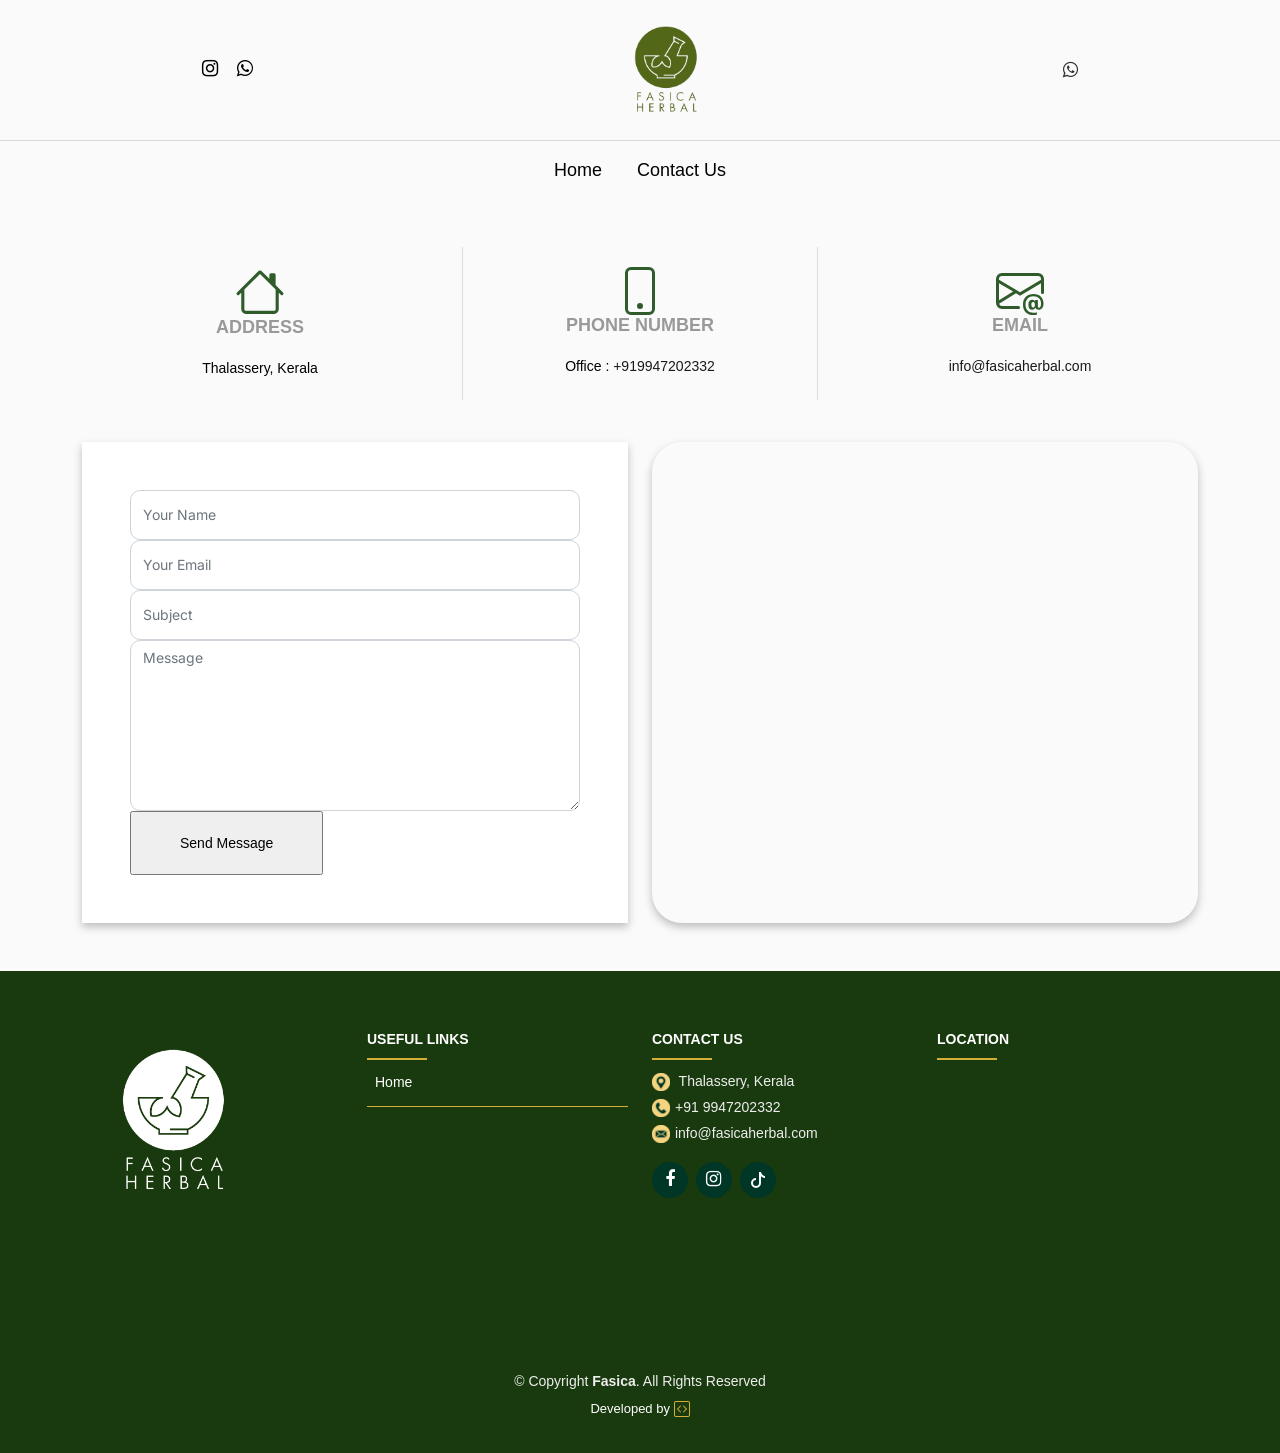
<file: contact.html>
<!doctype html>
<html lang="en">

<head>
  <meta charset="utf-8">
  <meta name="viewport" content="width=device-width, initial-scale=1, shrink-to-fit=no">
  <meta name="author" content="Muhammed Faisan">
  <link rel="shortcut icon" href="images/logo.png">

  <meta name="description" content="Fasica Herbal is a leading online platform for herbal skin care products." />
  <meta name="keywords" content="fasicaherbal,fasica herbal,FASICS HERBAL,fasicaherbal.com,fasicaskincare,fasicacare" />

  <!-- Bootstrap CSS -->
  <link href="css/bootstrap.min.css" rel="stylesheet">
  <link href="https://cdnjs.cloudflare.com/ajax/libs/font-awesome/6.0.0-beta3/css/all.min.css" rel="stylesheet">
  <link rel="stylesheet" href="https://cdnjs.cloudflare.com/ajax/libs/font-awesome/4.7.0/css/font-awesome.min.css">
  <link rel="stylesheet" href="https://cdn.jsdelivr.net/npm/swiper@11/swiper-bundle.min.css" />
  <link href="css/tiny-slider.css" rel="stylesheet">
  <link href="css/style.css" rel="stylesheet">
  <link href="css/custom.css" rel="stylesheet">
  <link href="css/shop.css" rel="stylesheet">
  <link href="css/responsive.css" rel="stylesheet">
  <title>Fasica – Pure Herbal Care</title>
</head>

<body>
  <section>
    <!-- ===== HEADER ===== -->
    <header class="header">

      <div class="mobile-menu d-block d-sm-none" id="menuBtn">
        <i class="fas fa-bars"></i>
      </div>
      <div class="social-icons">
        <a href="https://www.instagram.com/fasicaherbal/" target="_blank"><i class="fa fa-instagram"></i></a>
        <a href="https://wa.me/+919947202332" target="_blank"><i class="fa fa-whatsapp"></i></a>
      </div>

      <div class="logo">
        <a href="index.html"><img src="images/logo.png" alt="Logo" style="width: auto;height: 110px;"></a>
      </div>

      <div class="header-icons">
         <a href="https://wa.me/+919947202332" target="_blank"><i class="fa fa-whatsapp"></i></a>
      </div>

    </header>
    <!-- <div class="wrappers">
			<div class="elements"></div>
		</div> -->
    <!-- ===== NAVBAR ===== -->
    <nav class="navbar" id="navbar">
      <a href="index.html">Home</a>
      <!-- <a href="#">Printed</a>
			<a href="#">Solids</a> -->
      <!-- <a href="#">Exclusive Collection</a> -->
      <!-- <a href="#">Accessories</a> -->
      <!-- <a href="#">Flash Sale <span class="badge">UPTO 50%</span></a> -->
      <!-- <a href="">About Us</a> -->
      <!-- <a href="shop.html">Products</a> -->
      <a href="contact.html">Contact Us</a>
    </nav>
  </section>
  <!-- ===== Contact ===== -->

  <section class="contact-section pt-5" loading="lazy">
    <div class="container">
      <div class="row contact-info">
        <!-- <div class="w-100"></div> -->
        <div class="col-md-4 ">
          <!-- <div class="info bg-white p-4 mainbox"> -->
          <div class="contact-address ">
            <svg xmlns="http://www.w3.org/2000/svg" width="50" height="50" fill="#305c2c" class="bi bi-house"
              viewBox="0 0 16 16">
              <path
                d="M8.707 1.5a1 1 0 0 0-1.414 0L.646 8.146a.5.5 0 0 0 .708.708L2 8.207V13.5A1.5 1.5 0 0 0 3.5 15h9a1.5 1.5 0 0 0 1.5-1.5V8.207l.646.647a.5.5 0 0 0 .708-.708L13 5.793V2.5a.5.5 0 0 0-.5-.5h-1a.5.5 0 0 0-.5.5v1.293L8.707 1.5ZM13 7.207V13.5a.5.5 0 0 1-.5.5h-9a.5.5 0 0 1-.5-.5V7.207l5-5 5 5Z" />
            </svg>
            <h3>Address</h3>
            <address data-aos="fade-up">Thalassery, Kerala</address>
          </div>
          <!-- </div> -->
        </div>
        <div class="col-md-4 ">
          <!-- <div class="info bg-white p-4 mainbox"> -->
          <div class="contact-phone">
            <svg xmlns="http://www.w3.org/2000/svg" width="48" height="48" fill="#305c2c" class="bi bi-phone"
              viewBox="0 0 16 16">
              <path
                d="M11 1a1 1 0 0 1 1 1v12a1 1 0 0 1-1 1H5a1 1 0 0 1-1-1V2a1 1 0 0 1 1-1h6zM5 0a2 2 0 0 0-2 2v12a2 2 0 0 0 2 2h6a2 2 0 0 0 2-2V2a2 2 0 0 0-2-2H5z" />
              <path d="M8 14a1 1 0 1 0 0-2 1 1 0 0 0 0 2z" />
            </svg>
            <h3>Phone Number</h3>
            <!-- <p data-aos="fade-up">Tel : <a href="tel:+971">04 2240140</a></p> -->
            <p data-aos="fade-up">Office : <a >+919947202332</a></p>
          </div>
          <!-- </div> -->
        </div>
        <div class="col-md-4 ">
          <!-- <div class="info bg-white p-4 mainbox"> -->
          <div class="contact-email">
            <svg xmlns="http://www.w3.org/2000/svg" width="48" height="48" fill="#305c2c" class="bi bi-envelope-at"
              viewBox="0 0 16 16">
              <path
                d="M2 2a2 2 0 0 0-2 2v8.01A2 2 0 0 0 2 14h5.5a.5.5 0 0 0 0-1H2a1 1 0 0 1-.966-.741l5.64-3.471L8 9.583l7-4.2V8.5a.5.5 0 0 0 1 0V4a2 2 0 0 0-2-2H2Zm3.708 6.208L1 11.105V5.383l4.708 2.825ZM1 4.217V4a1 1 0 0 1 1-1h12a1 1 0 0 1 1 1v.217l-7 4.2-7-4.2Z" />
              <path
                d="M14.247 14.269c1.01 0 1.587-.857 1.587-2.025v-.21C15.834 10.43 14.64 9 12.52 9h-.035C10.42 9 9 10.36 9 12.432v.214C9 14.82 10.438 16 12.358 16h.044c.594 0 1.018-.074 1.237-.175v-.73c-.245.11-.673.18-1.18.18h-.044c-1.334 0-2.571-.788-2.571-2.655v-.157c0-1.657 1.058-2.724 2.64-2.724h.04c1.535 0 2.484 1.05 2.484 2.326v.118c0 .975-.324 1.39-.639 1.39-.232 0-.41-.148-.41-.42v-2.19h-.906v.569h-.03c-.084-.298-.368-.63-.954-.63-.778 0-1.259.555-1.259 1.4v.528c0 .892.49 1.434 1.26 1.434.471 0 .896-.227 1.014-.643h.043c.118.42.617.648 1.12.648Zm-2.453-1.588v-.227c0-.546.227-.791.573-.791.297 0 .572.192.572.708v.367c0 .573-.253.744-.564.744-.354 0-.581-.215-.581-.8Z" />
            </svg>
            <h3>Email</h3>
            <p data-aos="fade-up"><a >info@fasicaherbal.com</a></p>
          </div>
          <!-- </div> -->
        </div>
      </div>
      <div class="row block-9 pb-5">
        <div class="col-md-6 order-md-last  d-flex">
          <iframe
            src="https://www.google.com/maps/embed?pb=!1m18!1m12!1m3!1d64692.99221962881!2d75.45903575788276!3d11.765615210258597!2m3!1f0!2f0!3f0!3m2!1i1024!2i768!4f13.1!3m3!1m2!1s0x3ba4265aa19eeb65%3A0xf5e6181d3e97d10e!2sThalassery%2C%20Kerala%2C%20India!5e1!3m2!1sen!2sae!4v1774253520982!5m2!1sen!2sae"
            class="mainbox d-none d-md-block" style="border:0; width: 100%; height: 100%;border-radius: 30px"
            allowfullscreen="" loading="lazy" referrerpolicy="no-referrer-when-downgrade"></iframe>
        </div>
        <div class="col-md-6 d-flex">
          <form action="#" class="bg-white p-5 contact-form mainbox">
            <div class="form-group">
              <input type="text" class="form-control" placeholder="Your Name">
            </div>
            <div class="form-group">
              <input type="text" class="form-control" placeholder="Your Email">
            </div>
            <div class="form-group">
              <input type="text" class="form-control" placeholder="Subject">
            </div>
            <div class="form-group">
              <textarea name="" id="" cols="30" rows="7" class="form-control" placeholder="Message"></textarea>
            </div>
            <div class="form-group">
              <input type="submit" value="Send Message" class="btn-get-started  py-3 px-5">
            </div>
          </form>

        </div>
      </div>
    </div>
  </section>



  <!--==========================
    Footer
  ============================-->
  <footer id="footer">
    <div class="footer-top">
      <div class="container">
        <div class="row">

          <div class="col-lg-3 col-md-6 footer-info">
            <a href="index.html"><img src="images/logo2.png" alt="" title=""
								style="height:180px;width: auto;" /></a>
            <!-- <p class="pt-2">With experience in garment trading for more than a decade, Fasica Garments are
                            comfortable
                            clothing that becomes your second skin.</p> -->
          </div>

          <div class="col-lg-3 col-md-6 footer-links">
            <h4>Useful Links</h4>
            <ul>
              <li><i class="bi bi-chevron-right"></i> <a href="index.html">Home</a></li>
              <!-- <li><i class="bi bi-chevron-right"></i> <a href="">About us</a></li> -->
              <!-- <li><i class="bi bi-chevron-right"></i> <a href="shop.html">Products</a></li> -->
              <!-- <li><i class="bi bi-chevron-right"></i> <a href="#">Terms of service</a></li> -->
              <!-- <li><i class="bi bi-chevron-right"></i> <a href="#">Privacy policy</a></li> -->
            </ul>
          </div>

          <div class="col-lg-3 col-md-6 footer-contact ">
            <h4>Contact Us</h4>
            <p><img src="images/app/address.webp" alt="" style="height: 18px;width: auto; padding-right: 5px;" />
              Thalassery, Kerala
              <br>
              <strong><img src="images/app/call.webp" alt=""
                  style="height: 18px;width: auto; padding-right: 5px;" /></strong>+91 9947202332<br>
              <strong><img src="images/app/email.webp" alt=""
                  style="height: 18px;width: auto; padding-right: 5px;" /></strong>info@fasicaherbal.com<br>
            </p>

            <div class="social-links">
              <!-- <a class="twitter"><i class="f fa-twitter"></i></a> -->
              <a class="facebook" target="_blank"><i class="fa fa-facebook"></i></a>
              <a href="https://www.instagram.com/fasicaherbal/" class="instagram" target="_blank"><i
                  class="fa fa-instagram"></i></a>
              <!-- <a href="" class="instagram"><i class="bi bi-instagram"></i></a> -->
              <a class="linkedin" target="_blank"><svg xmlns="http://www.w3.org/2000/svg" width="16" height="16"
                  fill="currentColor" class="bi bi-tiktok" viewBox="0 0 16 16">
                  <path
                    d="M9 0h1.98c.144.715.54 1.617 1.235 2.512C12.895 3.389 13.797 4 15 4v2c-1.753 0-3.07-.814-4-1.829V11a5 5 0 1 1-5-5v2a3 3 0 1 0 3 3z" />
                </svg></a>
            </div>

          </div>

          <div class="col-lg-3 col-md-6 footer-links">
            <h4>Location</h4>
            <iframe
              src="https://www.google.com/maps/embed?pb=!1m18!1m12!1m3!1d64692.99221962881!2d75.45903575788276!3d11.765615210258597!2m3!1f0!2f0!3f0!3m2!1i1024!2i768!4f13.1!3m3!1m2!1s0x3ba4265aa19eeb65%3A0xf5e6181d3e97d10e!2sThalassery%2C%20Kerala%2C%20India!5e1!3m2!1sen!2sae!4v1774253520982!5m2!1sen!2sae"
              style="border:0; width: 100%; height: 200px;border-radius: 30px" allowfullscreen="" loading="lazy"
              referrerpolicy="no-referrer-when-downgrade"></iframe>
          </div>

        </div>
      </div>
    </div>

    <div class="container">
      <div class="copyright">
        &copy; Copyright <strong>Fasica</strong>. All Rights Reserved
      </div>
      <div class="credits" style="color: white;">
        Developed by <a class="instagram" href="https://vuextech.com/" target="_blank">
          <!-- <i class="bi bi-instagram" style="width:16px;height:16px;color:#C13584;"></i> -->
          <svg xmlns="http://www.w3.org/2000/svg" width="16" height="16" fill="#D4AF37" class="bi bi-code-square"
            viewBox="0 0 16 16">
            <path
              d="M14 1a1 1 0 0 1 1 1v12a1 1 0 0 1-1 1H2a1 1 0 0 1-1-1V2a1 1 0 0 1 1-1zM2 0a2 2 0 0 0-2 2v12a2 2 0 0 0 2 2h12a2 2 0 0 0 2-2V2a2 2 0 0 0-2-2z" />
            <path
              d="M6.854 4.646a.5.5 0 0 1 0 .708L4.207 8l2.647 2.646a.5.5 0 0 1-.708.708l-3-3a.5.5 0 0 1 0-.708l3-3a.5.5 0 0 1 .708 0m2.292 0a.5.5 0 0 0 0 .708L11.793 8l-2.647 2.646a.5.5 0 0 0 .708.708l3-3a.5.5 0 0 0 0-.708l-3-3a.5.5 0 0 0-.708 0" />
          </svg>
        </a>
      </div>
    </div>
  </footer>
  <!-- #footer -->

  <!-- WhatsApp Button -->
  <!-- <div class="wa__btn_popup" id="wa_button">

        <div class="wa__btn_popup_txt">
            Need help?<strong> Contact us</strong>
        </div>

        <div class="wa__btn_popup_icon">
            <img src="https://cdn-icons-png.flaticon.com/512/733/733585.png">
        </div>

    </div> -->
  <!-- WhatsApp Popup -->
  <!-- <div class="wa__popup_chat_box" id="wa_popup">

        <div class="wa__popup_heading">
            <div class="wa__popup_title">Questions? Doubts?</div>
            <div class="wa__popup_intro">Chat with us on <strong>WhatsApp</strong></div>
        </div>

        <div class="wa__popup_content">

            <div class="wa__popup_notice">
                We usually reply within minutes.
            </div>

            <div class="wa__popup_content_list">

                <div class="wa__popup_content_item">

                    <a target="_blank" href="https://wa.me/?text=Hello%20I%20need%20help">

                        <div class="wa__popup_avatar">
                            <img src="images/logo.png" alt="Avatar">
                        </div>

                        <div>
                            <div class="wa__member_name">Fasica</div>
                            <div class="wa__member_duty">Support Team</div>
                        </div>

                    </a>

                </div>

            </div>

        </div>
    </div> -->


  <script src="https://cdn.jsdelivr.net/npm/swiper@11/swiper-bundle.min.js"></script>
  <script src="js/bootstrap.bundle.min.js"></script>
  <script src="js/tiny-slider.js"></script>
  <script src="js/custom.js"></script>
  <script src="js/style.js"></script>

</body>

</html>
</file>
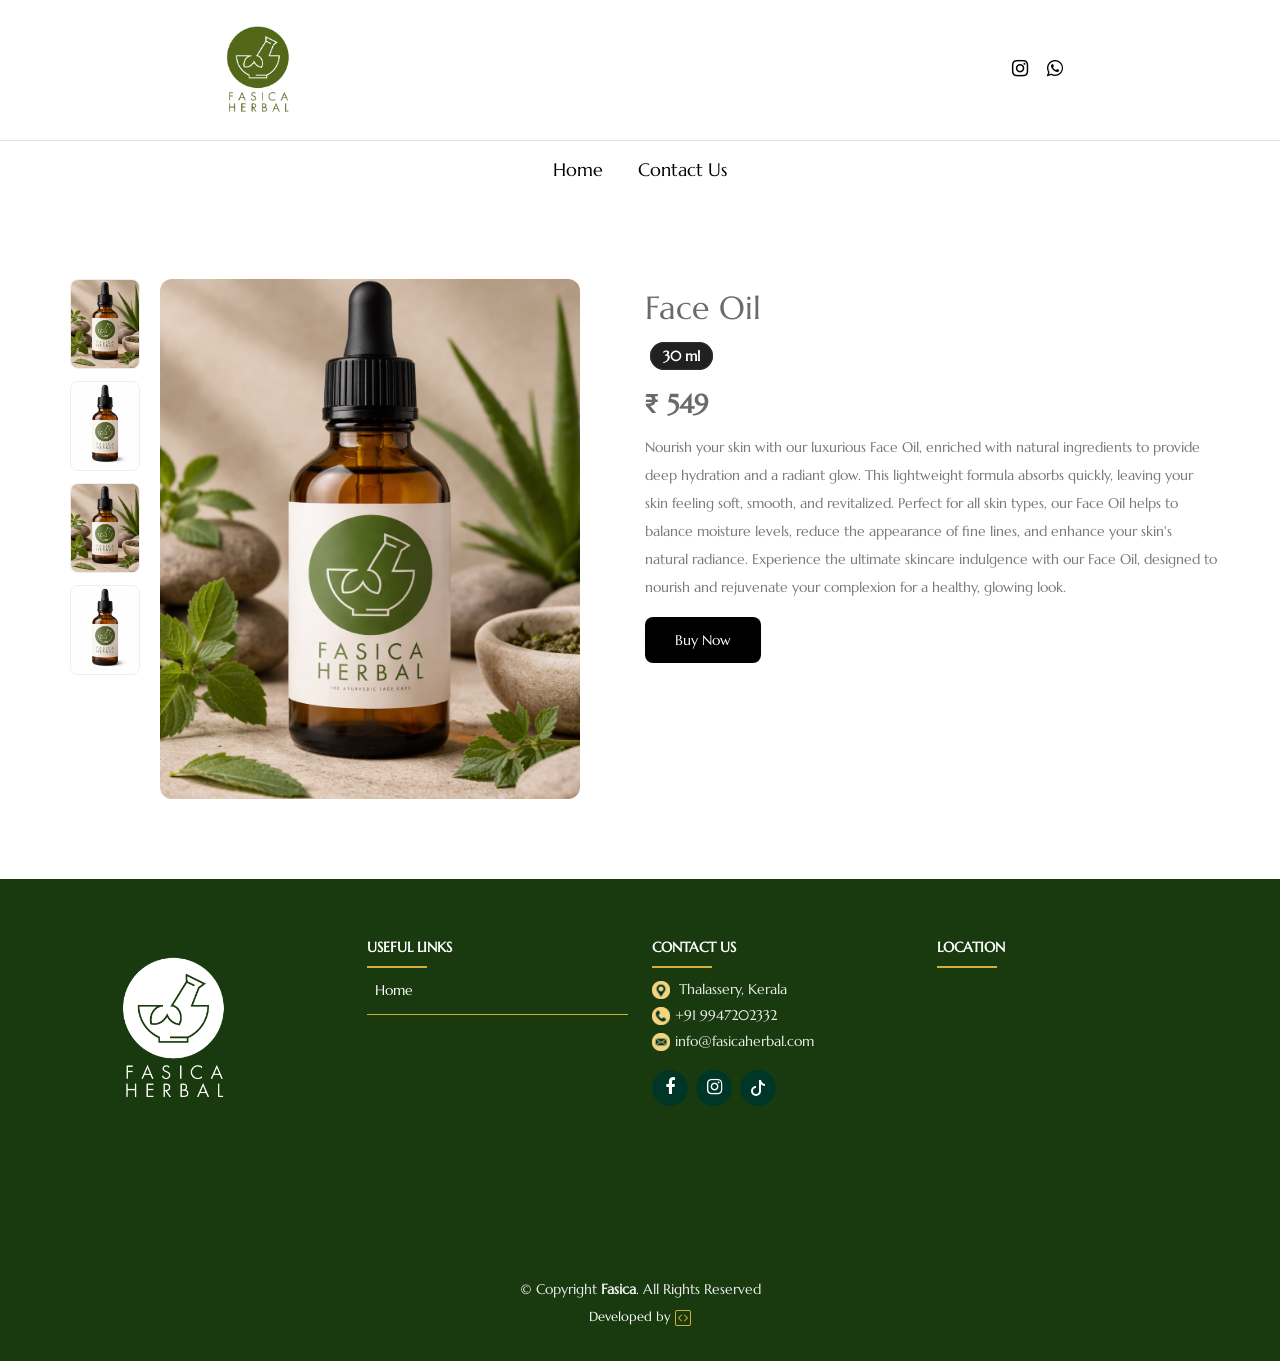
<file: faceoil.html>
<!doctype html>
<html lang="en">

<head>
    <meta charset="utf-8">
    <meta name="viewport" content="width=device-width, initial-scale=1, shrink-to-fit=no">
    <meta name="author" content="Muhammed Faisan">
    <link rel="shortcut icon" href="images/logo.png">

    <meta name="description" content="Fasica Herbal is a leading online platform for herbal skin care products." />
    <meta name="keywords"
        content="fasicaherbal,fasica herbal,FASICS HERBAL,fasicaherbal.com,fasicaskincare,fasicacare" />

    <!-- Bootstrap CSS -->
    <link href="https://fonts.googleapis.com/css2?family=Marcellus&family=Roboto:wght@300;400;500;700&display=swap"
        rel="stylesheet">
    <link href="css/bootstrap.min.css" rel="stylesheet">
    <link href="https://cdnjs.cloudflare.com/ajax/libs/font-awesome/6.0.0-beta3/css/all.min.css" rel="stylesheet">
    <link rel="stylesheet" href="https://cdnjs.cloudflare.com/ajax/libs/font-awesome/4.7.0/css/font-awesome.min.css">
    <link rel="stylesheet" href="https://cdn.jsdelivr.net/npm/swiper@11/swiper-bundle.min.css" />
    <link href="css/tiny-slider.css" rel="stylesheet">
    <link href="css/style.css" rel="stylesheet">
    <link href="css/custom.css" rel="stylesheet">
    <link href="css/product-detail.css" rel="stylesheet">
    <link href="css/responsive.css" rel="stylesheet">
    <title>Fasica – Pure Herbal Care</title>
</head>

<body>
    <section>
        <!-- ===== HEADER ===== -->
        <header class="header">

            <div class="mobile-menu d-block d-sm-none" id="menuBtn">
                <i class="fas fa-bars"></i>
            </div>
            <div class="logo">
                <a href="index.html"><img src="images/logo.png" alt="Logo" style="width: auto;height: 110px;"></a>
            </div>

            <div class="social-icons">
                <a href="https://www.instagram.com/fasicaherbal/" target="_blank"><i class="fa fa-instagram"></i></a>
                <a href="https://wa.me/+919947202332" target="_blank"><i class="fa fa-whatsapp"></i></a>
            </div>

        </header>
        <!-- <div class="wrappers">
			<div class="elements"></div>
		</div> -->
        <!-- ===== NAVBAR ===== -->
        <nav class="navbar" id="navbar">
            <a href="index.html">Home</a>
            <!-- <a href="#">Printed</a>
			<a href="#">Solids</a> -->
            <!-- <a href="#">Exclusive Collection</a> -->
            <!-- <a href="#">Accessories</a> -->
            <!-- <a href="#">Flash Sale <span class="badge">UPTO 50%</span></a> -->
            <!-- <a href="">About Us</a> -->
            <!-- <a href="">Products</a> -->
            <a href="contact.html">Contact Us</a>
        </nav>
    </section>
    <!-- ===== Product Details ===== -->


    <section class="product-details container">

        <div class="row product-wrapper">

            <!-- PRODUCT IMAGES -->

            <div class="col-lg-6">

                <div class="product-gallery">

                    <div class="product-thumbs">
                        <img src="images/f6.png" onclick="changeImage(this)">
                        <img src="images/f3.png" onclick="changeImage(this)">
                        <img src="images/f6.png" onclick="changeImage(this)">
                        <img src="images/f3.png" onclick="changeImage(this)">
                    </div>

                    <div class="product-main-image">
                        <img id="mainImage" src="images/f6.png">
                    </div>

                    <div class="zoom-view" id="zoomView"></div>

                </div>

            </div>


            <!-- PRODUCT INFO -->

            <div class="col-lg-6 product-info">

                <h2>Face Oil</h2>

                <div class="wsk-cp-textp">
                    <span>30 ml</span>
                </div>

                <p class="product-price">₹ 549</p>

                <p class="product-desc">
                    Nourish your skin with our luxurious Face Oil,
                    enriched with natural ingredients to provide
                    deep hydration and a radiant glow.
                    This lightweight formula absorbs quickly, leaving your skin feeling soft,
                    smooth, and revitalized. Perfect for all skin types, our Face Oil helps to balance
                    moisture levels, reduce the appearance of fine lines, and enhance your skin's natural radiance.
                    Experience the ultimate skincare indulgence with our Face Oil, designed to nourish and rejuvenate
                    your complexion for a healthy, glowing look.
                </p>

                <!-- QUANTITY -->

                <!-- QUANTITY SELECTOR -->
                <!-- <h6 class="mt-4">Quantity</h6>
                <div class="quantity-selector">
                    <button type="button" class="qty-btn minus">-</button>
                    <input type="number" class="qty-input" value="1" min="1">
                    <button type="button" class="qty-btn plus">+</button>
                </div> -->

                <!-- SIZE -->

                <!-- <h6 class="mt-4">Size</h6>

                <div class="size-options">
                    <span>S</span>
                    <span>M</span>
                    <span>L</span>
                    <span>XL</span>
                </div> -->


                <a class="add-cart-btn"
                    href="https://wa.me/+919947202332?text=I'd like to place an order for the Face Oil."
                    target="_blank">Buy Now</a>

            </div>

        </div>

    </section>

    <!--==========================
    Footer
  ============================-->
    <footer id="footer">
        <div class="footer-top">
            <div class="container">
                <div class="row">

                    <div class="col-lg-3 col-md-6 footer-info">
                        <a href="index.html"><img src="images/logo2.png" alt="" title=""
                                style="height:180px;width: auto;" /></a>
                        <!-- <p class="pt-2">With experience in garment trading for more than a decade, Fasica Garments are
                            comfortable
                            clothing that becomes your second skin.</p> -->
                    </div>

                    <div class="col-lg-3 col-md-6 footer-links">
                        <h4>Useful Links</h4>
                        <ul>
                            <li><i class="bi bi-chevron-right"></i> <a href="index.html">Home</a></li>
                            <!-- <li><i class="bi bi-chevron-right"></i> <a href="">About us</a></li> -->
                            <!-- <li><i class="bi bi-chevron-right"></i> <a href="shop.html">Products</a></li> -->
                            <!-- <li><i class="bi bi-chevron-right"></i> <a href="#">Terms of service</a></li> -->
                            <!-- <li><i class="bi bi-chevron-right"></i> <a href="#">Privacy policy</a></li> -->
                        </ul>
                    </div>

                    <div class="col-lg-3 col-md-6 footer-contact ">
                        <h4>Contact Us</h4>
                        <p><img src="images/app/address.webp" alt=""
                                style="height: 18px;width: auto; padding-right: 5px;" />
                            Thalassery, Kerala
                            <br>
                            <strong><img src="images/app/call.webp" alt=""
                                    style="height: 18px;width: auto; padding-right: 5px;" /></strong>+91 9947202332<br>
                            <strong><img src="images/app/email.webp" alt=""
                                    style="height: 18px;width: auto; padding-right: 5px;" /></strong>info@fasicaherbal.com<br>
                        </p>

                        <div class="social-links">
                            <!-- <a class="twitter"><i class="f fa-twitter"></i></a> -->
                            <a class="facebook" target="_blank"><i class="fa fa-facebook"></i></a>
                            <a href="https://www.instagram.com/fasicaherbal/" class="instagram" target="_blank"><i
                                    class="fa fa-instagram"></i></a>
                            <!-- <a href="" class="instagram"><i class="bi bi-instagram"></i></a> -->
                            <a class="linkedin" target="_blank"><svg xmlns="http://www.w3.org/2000/svg" width="16"
                                    height="16" fill="currentColor" class="bi bi-tiktok" viewBox="0 0 16 16">
                                    <path
                                        d="M9 0h1.98c.144.715.54 1.617 1.235 2.512C12.895 3.389 13.797 4 15 4v2c-1.753 0-3.07-.814-4-1.829V11a5 5 0 1 1-5-5v2a3 3 0 1 0 3 3z" />
                                </svg></a>
                        </div>

                    </div>

                    <div class="col-lg-3 col-md-6 footer-links">
                        <h4>Location</h4>
                        <iframe
                            src="https://www.google.com/maps/embed?pb=!1m18!1m12!1m3!1d64692.99221962881!2d75.45903575788276!3d11.765615210258597!2m3!1f0!2f0!3f0!3m2!1i1024!2i768!4f13.1!3m3!1m2!1s0x3ba4265aa19eeb65%3A0xf5e6181d3e97d10e!2sThalassery%2C%20Kerala%2C%20India!5e1!3m2!1sen!2sae!4v1774253520982!5m2!1sen!2sae"
                            style="border:0; width: 100%; height: 200px;border-radius: 30px" allowfullscreen=""
                            loading="lazy" referrerpolicy="no-referrer-when-downgrade"></iframe>
                    </div>

                </div>
            </div>
        </div>

        <div class="container">
            <div class="copyright">
                &copy; Copyright <strong>Fasica</strong>. All Rights Reserved
            </div>
            <div class="credits" style="color: white;">
                Developed by <a class="instagram" href="https://vuextech.com/" target="_blank">
                    <!-- <i class="bi bi-instagram" style="width:16px;height:16px;color:#C13584;"></i> -->
                    <svg xmlns="http://www.w3.org/2000/svg" width="16" height="16" fill="#D4AF37"
                        class="bi bi-code-square" viewBox="0 0 16 16">
                        <path
                            d="M14 1a1 1 0 0 1 1 1v12a1 1 0 0 1-1 1H2a1 1 0 0 1-1-1V2a1 1 0 0 1 1-1zM2 0a2 2 0 0 0-2 2v12a2 2 0 0 0 2 2h12a2 2 0 0 0 2-2V2a2 2 0 0 0-2-2z" />
                        <path
                            d="M6.854 4.646a.5.5 0 0 1 0 .708L4.207 8l2.647 2.646a.5.5 0 0 1-.708.708l-3-3a.5.5 0 0 1 0-.708l3-3a.5.5 0 0 1 .708 0m2.292 0a.5.5 0 0 0 0 .708L11.793 8l-2.647 2.646a.5.5 0 0 0 .708.708l3-3a.5.5 0 0 0 0-.708l-3-3a.5.5 0 0 0-.708 0" />
                    </svg>
                </a>
            </div>
        </div>
    </footer>
    <!-- #footer -->

    <!-- WhatsApp Button -->
    <!-- <div class="wa__btn_popup" id="wa_button">

        <div class="wa__btn_popup_txt">
            Need help?<strong> Contact us</strong>
        </div>

        <div class="wa__btn_popup_icon">
            <img src="https://cdn-icons-png.flaticon.com/512/733/733585.png">
        </div>

    </div> -->
    <!-- WhatsApp Popup -->
    <!-- <div class="wa__popup_chat_box" id="wa_popup">

        <div class="wa__popup_heading">
            <div class="wa__popup_title">Questions? Doubts?</div>
            <div class="wa__popup_intro">Chat with us on <strong>WhatsApp</strong></div>
        </div>

        <div class="wa__popup_content">

            <div class="wa__popup_notice">
                We usually reply within minutes.
            </div>

            <div class="wa__popup_content_list">

                <div class="wa__popup_content_item">

                    <a target="_blank" href="https://wa.me/?text=Hello%20I%20need%20help">

                        <div class="wa__popup_avatar">
                            <img src="images/logo.png" alt="Avatar">
                        </div>

                        <div>
                            <div class="wa__member_name">Fasica</div>
                            <div class="wa__member_duty">Support Team</div>
                        </div>

                    </a>

                </div>

            </div>

        </div>
    </div> -->


    <script src="https://cdn.jsdelivr.net/npm/swiper@11/swiper-bundle.min.js"></script>
    <script src="js/bootstrap.bundle.min.js"></script>
    <script src="js/tiny-slider.js"></script>
    <script src="js/custom.js"></script>
    <script src="js/style.js"></script>
    <script src="js/product-detail.js"></script>

</body>

</html>
</file>
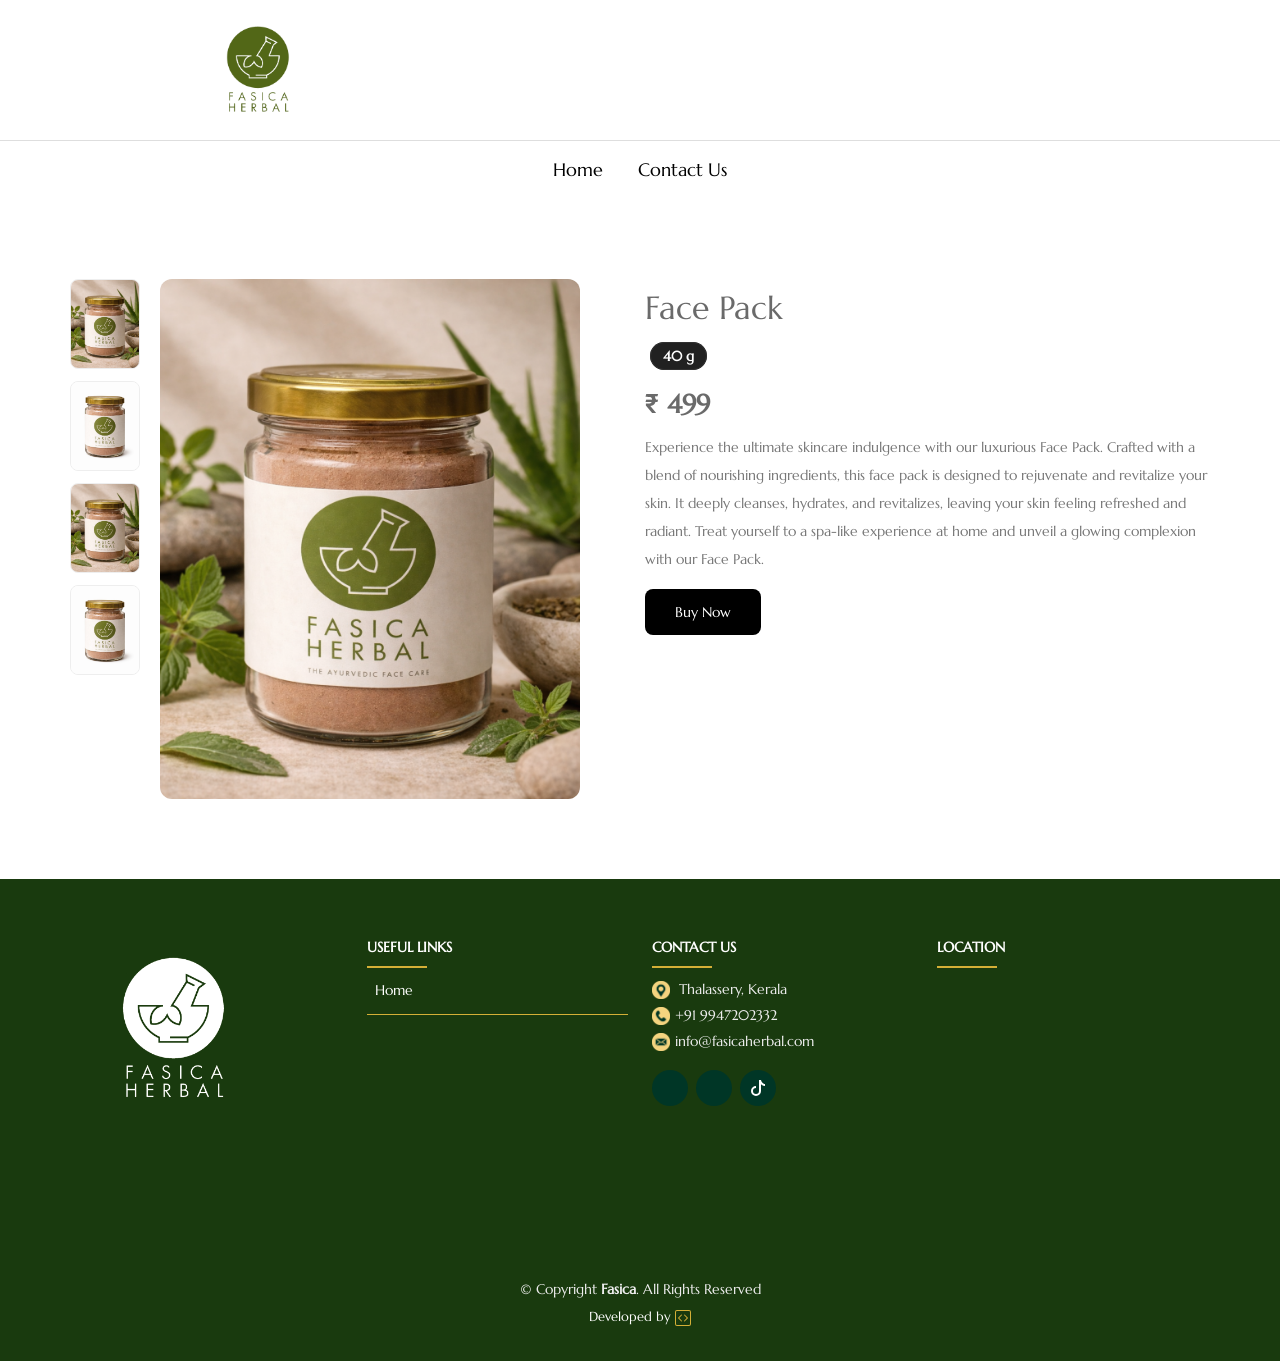
<file: facepack.html>
<!doctype html>
<html lang="en">

<head>
    <meta charset="utf-8">
    <meta name="viewport" content="width=device-width, initial-scale=1, shrink-to-fit=no">
    <meta name="author" content="Muhammed Faisan">
    <link rel="shortcut icon" href="images/logo.png">

    <meta name="description" content="Fasica Herbal is a leading online platform for herbal skin care products." />
    <meta name="keywords"
        content="fasicaherbal,fasica herbal,FASICS HERBAL,fasicaherbal.com,fasicaskincare,fasicacare" />

    <!-- Bootstrap CSS -->
    <link href="https://fonts.googleapis.com/css2?family=Marcellus&family=Roboto:wght@300;400;500;700&display=swap"
        rel="stylesheet">
    <link href="css/bootstrap.min.css" rel="stylesheet">
    <link href="https://cdnjs.cloudflare.com/ajax/libs/font-awesome/6.0.0-beta3/css/all.min.css" rel="stylesheet">
    <link rel="stylesheet" href="https://cdnjs.cloudflare.com/ajax/libs/font-awesome/4.7.0/css/font-awesome.min.css">
    <link rel="stylesheet" href="https://cdn.jsdelivr.net/npm/swiper@11/swiper-bundle.min.css" />
    <link href="css/tiny-slider.css" rel="stylesheet">
    <link href="css/style.css" rel="stylesheet">
    <link href="css/custom.css" rel="stylesheet">
    <link href="css/product-detail.css" rel="stylesheet">
    <link href="css/responsive.css" rel="stylesheet">
    <title>Fasica – Pure Herbal Care</title>
</head>

<body>
    <section>
        <!-- ===== HEADER ===== -->
        <header class="header">

            <div class="mobile-menu d-block d-sm-none" id="menuBtn">
                <i class="fas fa-bars"></i>
            </div>
            <div class="logo">
                <a href="index.html"><img src="images/logo.png" alt="Logo" style="width: auto;height: 110px;"></a>
            </div>

            <div class="social-icons">
                <a href="https://www.instagram.com/fasicaherbal/" target="_blank"><i class="fa fa-instagram"></i></a>
                <a href="https://wa.me/+919947202332" target="_blank"><i class="fa fa-whatsapp"></i></a>
            </div>

        </header>
        <!-- <div class="wrappers">
			<div class="elements"></div>
		</div> -->
        <!-- ===== NAVBAR ===== -->
        <nav class="navbar" id="navbar">
            <a href="index.html">Home</a>
            <!-- <a href="#">Printed</a>
			<a href="#">Solids</a> -->
            <!-- <a href="#">Exclusive Collection</a> -->
            <!-- <a href="#">Accessories</a> -->
            <!-- <a href="#">Flash Sale <span class="badge">UPTO 50%</span></a> -->
            <!-- <a href="">About Us</a> -->
            <!-- <a href="">Products</a> -->
            <a href="contact.html">Contact Us</a>
        </nav>
    </section>
    <!-- ===== Product Details ===== -->


    <section class="product-details container">

        <div class="row product-wrapper">

            <!-- PRODUCT IMAGES -->

            <div class="col-lg-6">

                <div class="product-gallery">

                    <div class="product-thumbs">
                        <img src="images/f5.png" onclick="changeImage(this)">
                        <img src="images/f1.png" onclick="changeImage(this)">
                        <img src="images/f5.png" onclick="changeImage(this)">
                        <img src="images/f1.png" onclick="changeImage(this)">
                    </div>

                    <div class="product-main-image">
                        <img id="mainImage" src="images/f5.png">
                    </div>

                    <div class="zoom-view" id="zoomView"></div>

                </div>

            </div>


            <!-- PRODUCT INFO -->

            <div class="col-lg-6 product-info">

                <h2>Face Pack</h2>

                <div class="wsk-cp-textp">
                    <span>40 g</span>
                </div>

                <p class="product-price">₹ 499</p>

                <p class="product-desc">
                    Experience the ultimate skincare indulgence with our luxurious Face Pack. Crafted with a blend of
                    nourishing ingredients, this face pack is designed to rejuvenate and revitalize your skin. It
                    deeply cleanses, hydrates, and revitalizes, leaving your skin feeling refreshed and radiant. Treat
                    yourself to a spa-like experience at home and unveil a glowing complexion with our Face Pack.
                </p>

                <!-- QUANTITY -->

                <!-- QUANTITY SELECTOR -->
                <!-- <h6 class="mt-4">Quantity</h6>
                <div class="quantity-selector">
                    <button type="button" class="qty-btn minus">-</button>
                    <input type="number" class="qty-input" value="1" min="1">
                    <button type="button" class="qty-btn plus">+</button>
                </div> -->

                <!-- SIZE -->

                <!-- <h6 class="mt-4">Size</h6>

                <div class="size-options">
                    <span>S</span>
                    <span>M</span>
                    <span>L</span>
                    <span>XL</span>
                </div> -->

                <a class="add-cart-btn"
                    href="https://wa.me/+919947202332?text=I'd like to place an order for the Face Pack."
                    target="_blank">Buy Now</a>

            </div>

        </div>

    </section>

    <!--==========================
    Footer
  ============================-->
    <footer id="footer">
        <div class="footer-top">
            <div class="container">
                <div class="row">

                    <div class="col-lg-3 col-md-6 footer-info">
                        <a href="index.html"><img src="images/logo2.png" alt="" title=""
                                style="height:180px;width: auto;" /></a>
                        <!-- <p class="pt-2">With experience in garment trading for more than a decade, Fasica Garments are
                            comfortable
                            clothing that becomes your second skin.</p> -->
                    </div>

                    <div class="col-lg-3 col-md-6 footer-links">
                        <h4>Useful Links</h4>
                        <ul>
                            <li><i class="bi bi-chevron-right"></i> <a href="index.html">Home</a></li>
                            <!-- <li><i class="bi bi-chevron-right"></i> <a href="">About us</a></li> -->
                            <!-- <li><i class="bi bi-chevron-right"></i> <a href="shop.html">Products</a></li> -->
                            <!-- <li><i class="bi bi-chevron-right"></i> <a href="#">Terms of service</a></li> -->
                            <!-- <li><i class="bi bi-chevron-right"></i> <a href="#">Privacy policy</a></li> -->
                        </ul>
                    </div>

                    <div class="col-lg-3 col-md-6 footer-contact ">
                        <h4>Contact Us</h4>
                        <p><img src="images/app/address.webp" alt=""
                                style="height: 18px;width: auto; padding-right: 5px;" />
                            Thalassery, Kerala
                            <br>
                            <strong><img src="images/app/call.webp" alt=""
                                    style="height: 18px;width: auto; padding-right: 5px;" /></strong>+91 9947202332<br>
                            <strong><img src="images/app/email.webp" alt=""
                                    style="height: 18px;width: auto; padding-right: 5px;" /></strong>info@fasicaherbal.com<br>
                        </p>

                        <div class="social-links">
                            <!-- <a class="twitter"><i class="f fa-twitter"></i></a> -->
                            <a class="facebook" target="_blank"><i class="fa fa-facebook"></i></a>
                            <a href="https://www.instagram.com/fasicaherbal/" class="instagram" target="_blank"><i
                                    class="fa fa-instagram"></i></a>
                            <!-- <a href="" class="instagram"><i class="bi bi-instagram"></i></a> -->
                            <a class="linkedin" target="_blank"><svg xmlns="http://www.w3.org/2000/svg" width="16"
                                    height="16" fill="currentColor" class="bi bi-tiktok" viewBox="0 0 16 16">
                                    <path
                                        d="M9 0h1.98c.144.715.54 1.617 1.235 2.512C12.895 3.389 13.797 4 15 4v2c-1.753 0-3.07-.814-4-1.829V11a5 5 0 1 1-5-5v2a3 3 0 1 0 3 3z" />
                                </svg></a>
                        </div>

                    </div>

                    <div class="col-lg-3 col-md-6 footer-links">
                        <h4>Location</h4>
                        <iframe
                            src="https://www.google.com/maps/embed?pb=!1m18!1m12!1m3!1d64692.99221962881!2d75.45903575788276!3d11.765615210258597!2m3!1f0!2f0!3f0!3m2!1i1024!2i768!4f13.1!3m3!1m2!1s0x3ba4265aa19eeb65%3A0xf5e6181d3e97d10e!2sThalassery%2C%20Kerala%2C%20India!5e1!3m2!1sen!2sae!4v1774253520982!5m2!1sen!2sae"
                            style="border:0; width: 100%; height: 200px;border-radius: 30px" allowfullscreen=""
                            loading="lazy" referrerpolicy="no-referrer-when-downgrade"></iframe>
                    </div>

                </div>
            </div>
        </div>

        <div class="container">
            <div class="copyright">
                &copy; Copyright <strong>Fasica</strong>. All Rights Reserved
            </div>
            <div class="credits" style="color: white;">
                Developed by <a class="instagram" href="https://vuextech.com/" target="_blank">
                    <!-- <i class="bi bi-instagram" style="width:16px;height:16px;color:#C13584;"></i> -->
                    <svg xmlns="http://www.w3.org/2000/svg" width="16" height="16" fill="#D4AF37"
                        class="bi bi-code-square" viewBox="0 0 16 16">
                        <path
                            d="M14 1a1 1 0 0 1 1 1v12a1 1 0 0 1-1 1H2a1 1 0 0 1-1-1V2a1 1 0 0 1 1-1zM2 0a2 2 0 0 0-2 2v12a2 2 0 0 0 2 2h12a2 2 0 0 0 2-2V2a2 2 0 0 0-2-2z" />
                        <path
                            d="M6.854 4.646a.5.5 0 0 1 0 .708L4.207 8l2.647 2.646a.5.5 0 0 1-.708.708l-3-3a.5.5 0 0 1 0-.708l3-3a.5.5 0 0 1 .708 0m2.292 0a.5.5 0 0 0 0 .708L11.793 8l-2.647 2.646a.5.5 0 0 0 .708.708l3-3a.5.5 0 0 0 0-.708l-3-3a.5.5 0 0 0-.708 0" />
                    </svg>
                </a>
            </div>
        </div>
    </footer>
    <!-- #footer -->

    <!-- WhatsApp Button -->
    <!-- <div class="wa__btn_popup" id="wa_button">

        <div class="wa__btn_popup_txt">
            Need help? <strong>Contact us</strong>
        </div>

        <div class="wa__btn_popup_icon">
            <img src="https://cdn-icons-png.flaticon.com/512/733/733585.png">
        </div>

    </div> -->

    <!-- WhatsApp Popup -->
    <!-- <div class="wa__popup_chat_box" id="wa_popup">

        <div class="wa__popup_heading">
            <div class="wa__popup_title">Questions? Doubts?</div>
            <div class="wa__popup_intro">Chat with us on <strong>WhatsApp</strong></div>
        </div>

        <div class="wa__popup_content">

            <div class="wa__popup_notice">
                We usually reply within minutes.
            </div>

            <div class="wa__popup_content_list">

                <div class="wa__popup_content_item">

                    <a target="_blank" href="https://wa.me/971500000000?text=Hello%20I%20need%20help">

                        <div class="wa__popup_avatar">
                            <img src="images/logo.png" alt="Avatar">
                        </div>

                        <div>
                            <div class="wa__member_name">Fasica</div>
                            <div class="wa__member_duty">Support Team</div>
                        </div>

                    </a>

                </div>

            </div>

        </div>
    </div> -->


    <script src="https://cdn.jsdelivr.net/npm/swiper@11/swiper-bundle.min.js"></script>
    <script src="js/bootstrap.bundle.min.js"></script>
    <script src="js/tiny-slider.js"></script>
    <script src="js/custom.js"></script>
    <script src="js/style.js"></script>
    <script src="js/product-detail.js"></script>

</body>

</html>
</file>
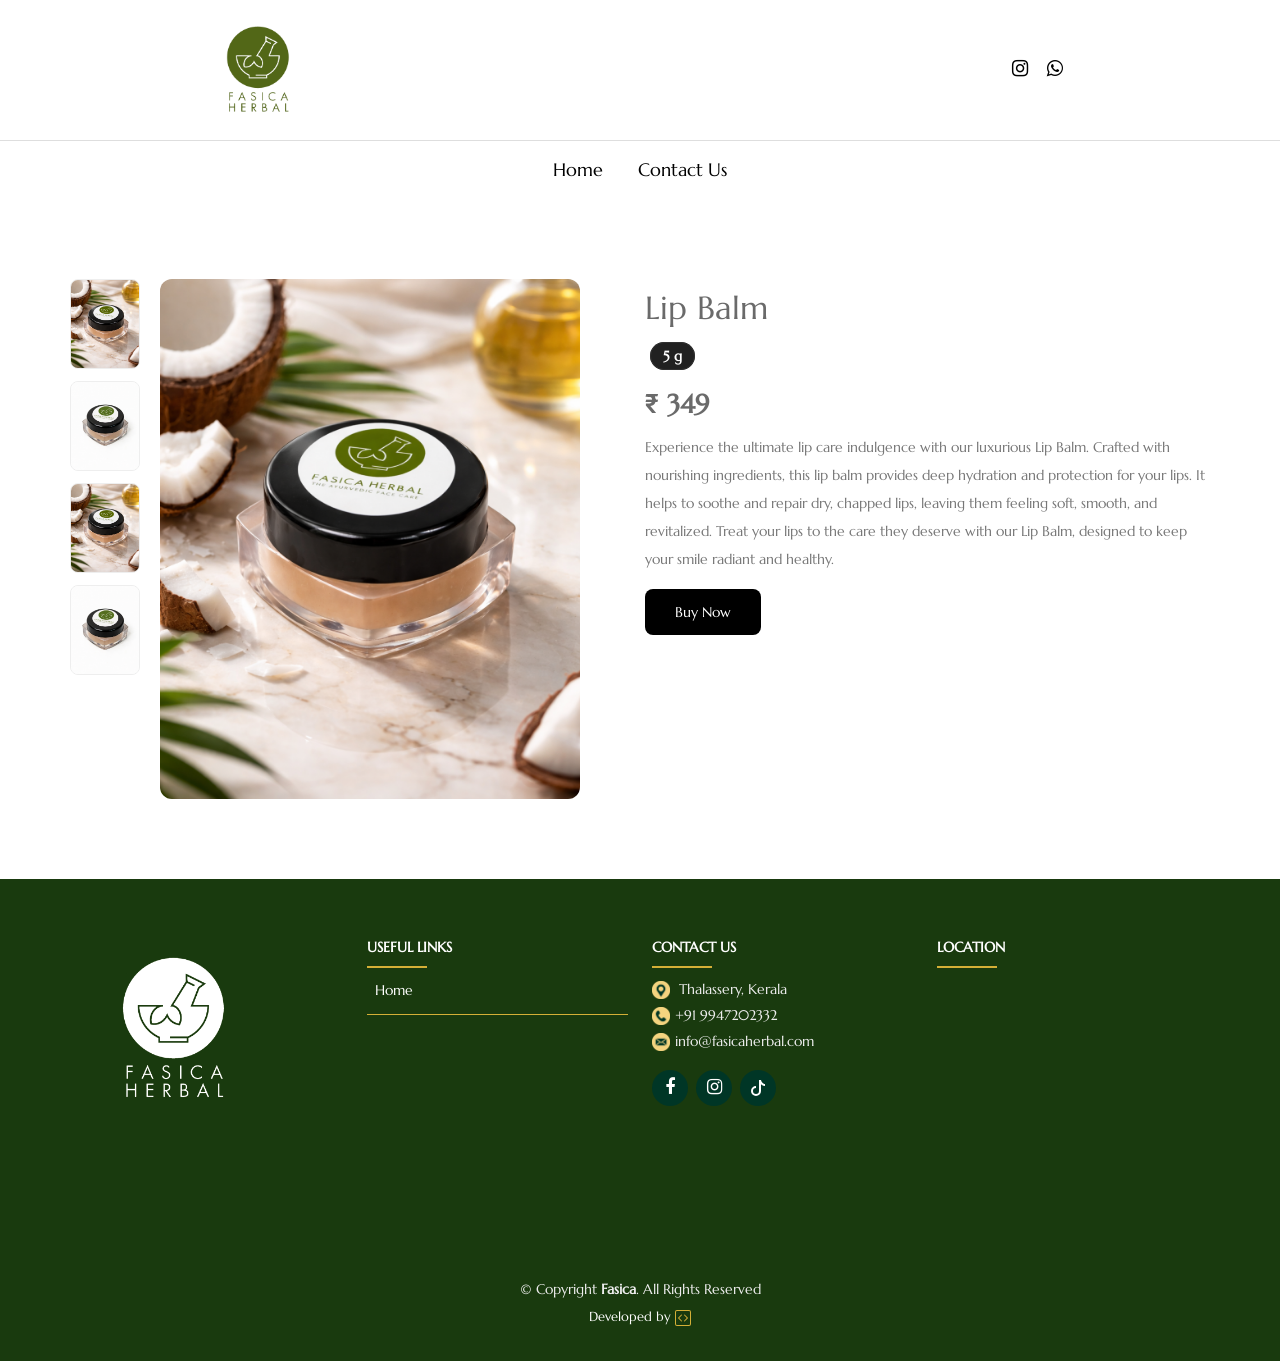
<file: lipbalm.html>
<!doctype html>
<html lang="en">

<head>
    <meta charset="utf-8">
    <meta name="viewport" content="width=device-width, initial-scale=1, shrink-to-fit=no">
    <meta name="author" content="Muhammed Faisan">
    <link rel="shortcut icon" href="images/logo.png">

    <meta name="description" content="Fasica Herbal is a leading online platform for herbal skin care products." />
    <meta name="keywords"
        content="fasicaherbal,fasica herbal,FASICS HERBAL,fasicaherbal.com,fasicaskincare,fasicacare" />

    <!-- Bootstrap CSS -->
    <link href="https://fonts.googleapis.com/css2?family=Marcellus&family=Roboto:wght@300;400;500;700&display=swap"
        rel="stylesheet">
    <link href="css/bootstrap.min.css" rel="stylesheet">
    <link href="https://cdnjs.cloudflare.com/ajax/libs/font-awesome/6.0.0-beta3/css/all.min.css" rel="stylesheet">
    <link rel="stylesheet" href="https://cdnjs.cloudflare.com/ajax/libs/font-awesome/4.7.0/css/font-awesome.min.css">
    <link rel="stylesheet" href="https://cdn.jsdelivr.net/npm/swiper@11/swiper-bundle.min.css" />
    <link href="css/tiny-slider.css" rel="stylesheet">
    <link href="css/style.css" rel="stylesheet">
    <link href="css/custom.css" rel="stylesheet">
    <link href="css/product-detail.css" rel="stylesheet">
    <link href="css/responsive.css" rel="stylesheet">
    <title>Fasica – Pure Herbal Care</title>
</head>

<body>
    <section>
        <!-- ===== HEADER ===== -->
        <header class="header">

            <div class="mobile-menu d-block d-sm-none" id="menuBtn">
                <i class="fas fa-bars"></i>
            </div>
            <div class="logo">
                <a href="index.html"><img src="images/logo.png" alt="Logo" style="width: auto;height: 110px;"></a>
            </div>

            <div class="social-icons">
                <a href="https://www.instagram.com/fasicaherbal/" target="_blank"><i class="fa fa-instagram"></i></a>
                <a href="https://wa.me/+919947202332" target="_blank"><i class="fa fa-whatsapp"></i></a>
            </div>

        </header>
        <!-- <div class="wrappers">
			<div class="elements"></div>
		</div> -->
        <!-- ===== NAVBAR ===== -->
        <nav class="navbar" id="navbar">
            <a href="index.html">Home</a>
            <!-- <a href="#">Printed</a>
			<a href="#">Solids</a> -->
            <!-- <a href="#">Exclusive Collection</a> -->
            <!-- <a href="#">Accessories</a> -->
            <!-- <a href="#">Flash Sale <span class="badge">UPTO 50%</span></a> -->
            <!-- <a href="">About Us</a> -->
            <!-- <a href="">Products</a> -->
            <a href="contact.html">Contact Us</a>
        </nav>
    </section>
    <!-- ===== Product Details ===== -->


    <section class="product-details container">

        <div class="row product-wrapper">

            <!-- PRODUCT IMAGES -->

            <div class="col-lg-6">

                <div class="product-gallery">

                    <div class="product-thumbs">
                        <img src="images/f2.png" onclick="changeImage(this)">
                        <img src="images/f4.png" onclick="changeImage(this)">
                        <img src="images/f2.png" onclick="changeImage(this)">
                        <img src="images/f4.png" onclick="changeImage(this)">
                    </div>

                    <div class="product-main-image">
                        <img id="mainImage" src="images/f2.png">
                    </div>

                    <div class="zoom-view" id="zoomView"></div>

                </div>

            </div>


            <!-- PRODUCT INFO -->

            <div class="col-lg-6 product-info">

                <h2>Lip Balm</h2>

                <div class="wsk-cp-textp">
                    <span>5 g</span>
                </div>

                <p class="product-price">₹ 349</p>

                <p class="product-desc">
                    Experience the ultimate lip care indulgence with our luxurious Lip Balm. Crafted with nourishing
                    ingredients, this lip balm provides deep hydration and protection for your lips. It helps to soothe
                    and repair dry, chapped lips, leaving them feeling soft, smooth, and revitalized. Treat your lips to
                    the care they deserve with our Lip Balm, designed to keep your smile radiant and healthy.
                </p>

                <!-- QUANTITY -->

                <!-- QUANTITY SELECTOR -->
                <!-- <h6 class="mt-4">Quantity</h6>
                <div class="quantity-selector">
                    <button type="button" class="qty-btn minus">-</button>
                    <input type="number" class="qty-input" value="1" min="1">
                    <button type="button" class="qty-btn plus">+</button>
                </div> -->

                <!-- SIZE -->

                <!-- <h6 class="mt-4">Size</h6>

                <div class="size-options">
                    <span>S</span>
                    <span>M</span>
                    <span>L</span>
                    <span>XL</span>
                </div> -->

                <a class="add-cart-btn"
                    href="https://wa.me/+919947202332?text=I'd like to place an order for the Lip Balm."
                    target="_blank">Buy Now</a>

            </div>

        </div>

    </section>

    <!--==========================
    Footer
  ============================-->
    <footer id="footer">
        <div class="footer-top">
            <div class="container">
                <div class="row">

                    <div class="col-lg-3 col-md-6 footer-info">
                        <a href="index.html"><img src="images/logo2.png" alt="" title=""
                                style="height:180px;width: auto;" /></a>
                        <!-- <p class="pt-2">With experience in garment trading for more than a decade, Fasica Garments are
                            comfortable
                            clothing that becomes your second skin.</p> -->
                    </div>

                    <div class="col-lg-3 col-md-6 footer-links">
                        <h4>Useful Links</h4>
                        <ul>
                            <li><i class="bi bi-chevron-right"></i> <a href="index.html">Home</a></li>
                            <!-- <li><i class="bi bi-chevron-right"></i> <a href="">About us</a></li> -->
                            <!-- <li><i class="bi bi-chevron-right"></i> <a href="shop.html">Products</a></li> -->
                            <!-- <li><i class="bi bi-chevron-right"></i> <a href="#">Terms of service</a></li> -->
                            <!-- <li><i class="bi bi-chevron-right"></i> <a href="#">Privacy policy</a></li> -->
                        </ul>
                    </div>

                    <div class="col-lg-3 col-md-6 footer-contact ">
                        <h4>Contact Us</h4>
                        <p><img src="images/app/address.webp" alt=""
                                style="height: 18px;width: auto; padding-right: 5px;" />
                            Thalassery, Kerala
                            <br>
                            <strong><img src="images/app/call.webp" alt=""
                                    style="height: 18px;width: auto; padding-right: 5px;" /></strong>+91 9947202332<br>
                            <strong><img src="images/app/email.webp" alt=""
                                    style="height: 18px;width: auto; padding-right: 5px;" /></strong>info@fasicaherbal.com<br>
                        </p>

                        <div class="social-links">
                            <!-- <a class="twitter"><i class="f fa-twitter"></i></a> -->
                            <a class="facebook" target="_blank"><i class="fa fa-facebook"></i></a>
                            <a href="https://www.instagram.com/fasicaherbal/" class="instagram" target="_blank"><i
                                    class="fa fa-instagram"></i></a>
                            <!-- <a href="" class="instagram"><i class="bi bi-instagram"></i></a> -->
                            <a class="linkedin" target="_blank"><svg xmlns="http://www.w3.org/2000/svg" width="16"
                                    height="16" fill="currentColor" class="bi bi-tiktok" viewBox="0 0 16 16">
                                    <path
                                        d="M9 0h1.98c.144.715.54 1.617 1.235 2.512C12.895 3.389 13.797 4 15 4v2c-1.753 0-3.07-.814-4-1.829V11a5 5 0 1 1-5-5v2a3 3 0 1 0 3 3z" />
                                </svg></a>
                        </div>

                    </div>

                    <div class="col-lg-3 col-md-6 footer-links">
                        <h4>Location</h4>
                        <iframe
                            src="https://www.google.com/maps/embed?pb=!1m18!1m12!1m3!1d64692.99221962881!2d75.45903575788276!3d11.765615210258597!2m3!1f0!2f0!3f0!3m2!1i1024!2i768!4f13.1!3m3!1m2!1s0x3ba4265aa19eeb65%3A0xf5e6181d3e97d10e!2sThalassery%2C%20Kerala%2C%20India!5e1!3m2!1sen!2sae!4v1774253520982!5m2!1sen!2sae"
                            style="border:0; width: 100%; height: 200px;border-radius: 30px" allowfullscreen=""
                            loading="lazy" referrerpolicy="no-referrer-when-downgrade"></iframe>
                    </div>

                </div>
            </div>
        </div>

        <div class="container">
            <div class="copyright">
                &copy; Copyright <strong>Fasica</strong>. All Rights Reserved
            </div>
            <div class="credits" style="color: white;">
                Developed by <a class="instagram" href="https://vuextech.com/" target="_blank">
                    <!-- <i class="bi bi-instagram" style="width:16px;height:16px;color:#C13584;"></i> -->
                    <svg xmlns="http://www.w3.org/2000/svg" width="16" height="16" fill="#D4AF37"
                        class="bi bi-code-square" viewBox="0 0 16 16">
                        <path
                            d="M14 1a1 1 0 0 1 1 1v12a1 1 0 0 1-1 1H2a1 1 0 0 1-1-1V2a1 1 0 0 1 1-1zM2 0a2 2 0 0 0-2 2v12a2 2 0 0 0 2 2h12a2 2 0 0 0 2-2V2a2 2 0 0 0-2-2z" />
                        <path
                            d="M6.854 4.646a.5.5 0 0 1 0 .708L4.207 8l2.647 2.646a.5.5 0 0 1-.708.708l-3-3a.5.5 0 0 1 0-.708l3-3a.5.5 0 0 1 .708 0m2.292 0a.5.5 0 0 0 0 .708L11.793 8l-2.647 2.646a.5.5 0 0 0 .708.708l3-3a.5.5 0 0 0 0-.708l-3-3a.5.5 0 0 0-.708 0" />
                    </svg>
                </a>
            </div>
        </div>
    </footer>
    <!-- #footer -->

    <!-- WhatsApp Button -->
    <!-- <div class="wa__btn_popup" id="wa_button">

        <div class="wa__btn_popup_txt">
            Need help?<strong> Contact us</strong>
        </div>

        <div class="wa__btn_popup_icon">
            <img src="https://cdn-icons-png.flaticon.com/512/733/733585.png">
        </div>

    </div> -->
    <!-- WhatsApp Popup -->
    <!-- <div class="wa__popup_chat_box" id="wa_popup">

        <div class="wa__popup_heading">
            <div class="wa__popup_title">Questions? Doubts?</div>
            <div class="wa__popup_intro">Chat with us on <strong>WhatsApp</strong></div>
        </div>

        <div class="wa__popup_content">

            <div class="wa__popup_notice">
                We usually reply within minutes.
            </div>

            <div class="wa__popup_content_list">

                <div class="wa__popup_content_item">

                    <a target="_blank" href="https://wa.me/?text=Hello%20I%20need%20help">

                        <div class="wa__popup_avatar">
                            <img src="images/logo.png" alt="Avatar">
                        </div>

                        <div>
                            <div class="wa__member_name">Fasica</div>
                            <div class="wa__member_duty">Support Team</div>
                        </div>

                    </a>

                </div>

            </div>

        </div>
    </div> -->


    <script src="https://cdn.jsdelivr.net/npm/swiper@11/swiper-bundle.min.js"></script>
    <script src="js/bootstrap.bundle.min.js"></script>
    <script src="js/tiny-slider.js"></script>
    <script src="js/custom.js"></script>
    <script src="js/style.js"></script>
    <script src="js/product-detail.js"></script>

</body>

</html>
</file>
<file: css/tiny-slider.css>
.tns-outer{padding:0 !important}.tns-outer [hidden]{display:none !important}.tns-outer [aria-controls],.tns-outer [data-action]{cursor:pointer}.tns-slider{-webkit-transition:all 0s;-moz-transition:all 0s;transition:all 0s}.tns-slider>.tns-item{-webkit-box-sizing:border-box;-moz-box-sizing:border-box;box-sizing:border-box}.tns-horizontal.tns-subpixel{white-space:nowrap}.tns-horizontal.tns-subpixel>.tns-item{display:inline-block;vertical-align:top;white-space:normal}.tns-horizontal.tns-no-subpixel:after{content:'';display:table;clear:both}.tns-horizontal.tns-no-subpixel>.tns-item{float:left}.tns-horizontal.tns-carousel.tns-no-subpixel>.tns-item{margin-right:-100%}.tns-no-calc{position:relative;left:0}.tns-gallery{position:relative;left:0;min-height:1px}.tns-gallery>.tns-item{position:absolute;left:-100%;-webkit-transition:transform 0s, opacity 0s;-moz-transition:transform 0s, opacity 0s;transition:transform 0s, opacity 0s}.tns-gallery>.tns-slide-active{position:relative;left:auto !important}.tns-gallery>.tns-moving{-webkit-transition:all 0.25s;-moz-transition:all 0.25s;transition:all 0.25s}.tns-autowidth{display:inline-block}.tns-lazy-img{-webkit-transition:opacity 0.6s;-moz-transition:opacity 0.6s;transition:opacity 0.6s;opacity:0.6}.tns-lazy-img.tns-complete{opacity:1}.tns-ah{-webkit-transition:height 0s;-moz-transition:height 0s;transition:height 0s}.tns-ovh{overflow:hidden}.tns-visually-hidden{position:absolute;left:-10000em}.tns-transparent{opacity:0;visibility:hidden}.tns-fadeIn{opacity:1;filter:alpha(opacity=100);z-index:0}.tns-normal,.tns-fadeOut{opacity:0;filter:alpha(opacity=0);z-index:-1}.tns-vpfix{white-space:nowrap}.tns-vpfix>div,.tns-vpfix>li{display:inline-block}.tns-t-subp2{margin:0 auto;width:310px;position:relative;height:10px;overflow:hidden}.tns-t-ct{width:2333.3333333%;width:-webkit-calc(100% * 70 / 3);width:-moz-calc(100% * 70 / 3);width:calc(100% * 70 / 3);position:absolute;right:0}.tns-t-ct:after{content:'';display:table;clear:both}.tns-t-ct>div{width:1.4285714%;width:-webkit-calc(100% / 70);width:-moz-calc(100% / 70);width:calc(100% / 70);height:10px;float:left}

/*# sourceMappingURL=sourcemaps/tiny-slider.css.map */
</file>
<file: css/style.css>
/*
* Template Name: UntreeStore
* Template Author: Untree.co
* Author URI: https://untree.co/
* License: https://creativecommons.org/licenses/by/3.0/
*/
@import url("https://fonts.googleapis.com/css2?family=Inter:wght@400;500;600;700;800&display=swap");
body {
  overflow-x: hidden;
  position: relative; }

body {
  font-family: "Marcellus", "Roboto", sans-serif;
  font-weight: 400;
  line-height: 28px;
  color: #6a6a6a;
  font-size: 14px;
  background-color: #FFF; }

a {
  text-decoration: none;
  -webkit-transition: .3s all ease;
  -o-transition: .3s all ease;
  transition: .3s all ease;
  color: #2f2f2f;
  text-decoration: underline; }
  a:hover {
    color: #2f2f2f;
    text-decoration: none; }
  a.more {
    font-weight: 600; }

.custom-navbar {
  background: #3b5d50 !important;
  padding-top: 20px;
  padding-bottom: 20px; }
  .custom-navbar .navbar-brand {
    font-size: 32px;
    font-weight: 600; }
    .custom-navbar .navbar-brand > span {
      opacity: .4; }
  .custom-navbar .navbar-toggler {
    border-color: transparent; }
    .custom-navbar .navbar-toggler:active, .custom-navbar .navbar-toggler:focus {
      -webkit-box-shadow: none;
      box-shadow: none;
      outline: none; }
  @media (min-width: 992px) {
    .custom-navbar .custom-navbar-nav li {
      margin-left: 15px;
      margin-right: 15px; } }
  .custom-navbar .custom-navbar-nav li a {
    font-weight: 500;
    color: #ffffff !important;
    opacity: .5;
    -webkit-transition: .3s all ease;
    -o-transition: .3s all ease;
    transition: .3s all ease;
    position: relative; }
    @media (min-width: 768px) {
      .custom-navbar .custom-navbar-nav li a:before {
        content: "";
        position: absolute;
        bottom: 0;
        left: 8px;
        right: 8px;
        background: #f9bf29;
        height: 5px;
        opacity: 1;
        visibility: visible;
        width: 0;
        -webkit-transition: .15s all ease-out;
        -o-transition: .15s all ease-out;
        transition: .15s all ease-out; } }
    .custom-navbar .custom-navbar-nav li a:hover {
      opacity: 1; }
      .custom-navbar .custom-navbar-nav li a:hover:before {
        width: calc(100% - 16px); }
  .custom-navbar .custom-navbar-nav li.active a {
    opacity: 1; }
    .custom-navbar .custom-navbar-nav li.active a:before {
      width: calc(100% - 16px); }
  .custom-navbar .custom-navbar-cta {
    margin-left: 0 !important;
    -webkit-box-orient: horizontal;
    -webkit-box-direction: normal;
    -ms-flex-direction: row;
    flex-direction: row; }
    @media (min-width: 768px) {
      .custom-navbar .custom-navbar-cta {
        margin-left: 40px !important; } }
    .custom-navbar .custom-navbar-cta li {
      margin-left: 0px;
      margin-right: 0px; }
      .custom-navbar .custom-navbar-cta li:first-child {
        margin-right: 20px; }

.hero {
  background: #3b5d50;
  padding: calc(4rem - 30px) 0 0rem 0; }
  @media (min-width: 768px) {
    .hero {
      padding: calc(4rem - 30px) 0 4rem 0; } }
  @media (min-width: 992px) {
    .hero {
      padding: calc(8rem - 30px) 0 8rem 0; } }
  .hero .intro-excerpt {
    position: relative;
    z-index: 4; }
    @media (min-width: 992px) {
      .hero .intro-excerpt {
        max-width: 450px; } }
  .hero h1 {
    font-weight: 700;
    color: #ffffff;
    margin-bottom: 30px; }
    @media (min-width: 1400px) {
      .hero h1 {
        font-size: 54px; } }
  .hero p {
    color: rgba(255, 255, 255, 0.5);
    margin-botom: 30px; }
  .hero .hero-img-wrap {
    position: relative; }
    .hero .hero-img-wrap img {
      position: relative;
      top: 0px;
      right: 0px;
      z-index: 2;
      max-width: 780px;
      left: -20px; }
      @media (min-width: 768px) {
        .hero .hero-img-wrap img {
          right: 0px;
          left: -100px; } }
      @media (min-width: 992px) {
        .hero .hero-img-wrap img {
          left: 0px;
          top: -80px;
          position: absolute;
          right: -50px; } }
      @media (min-width: 1200px) {
        .hero .hero-img-wrap img {
          left: 0px;
          top: -80px;
          right: -100px; } }
    .hero .hero-img-wrap:after {
      content: "";
      position: absolute;
      width: 255px;
      height: 217px;
      background-image: url("../images/dots-light.svg");
      background-size: contain;
      background-repeat: no-repeat;
      right: -100px;
      top: -0px; }
      @media (min-width: 1200px) {
        .hero .hero-img-wrap:after {
          top: -40px; } }

.btn {
  font-weight: 600;
  padding: 12px 30px;
  border-radius: 30px;
  color: #ffffff;
  background: #2f2f2f;
  border-color: #2f2f2f; }
  .btn:hover {
    color: #ffffff;
    background: #222222;
    border-color: #222222; }
  .btn:active, .btn:focus {
    outline: none !important;
    -webkit-box-shadow: none;
    box-shadow: none; }
  .btn.btn-primary {
    background: #3b5d50;
    border-color: #3b5d50; }
    .btn.btn-primary:hover {
      background: #314d43;
      border-color: #314d43; }
  .btn.btn-secondary {
    color: #2f2f2f;
    background: #f9bf29;
    border-color: #f9bf29; }
    .btn.btn-secondary:hover {
      background: #f8b810;
      border-color: #f8b810; }
  .btn.btn-white-outline {
    background: transparent;
    border-width: 2px;
    border-color: rgba(255, 255, 255, 0.3); }
    .btn.btn-white-outline:hover {
      border-color: white;
      color: #ffffff; }

.section-title {
  color: #2f2f2f; }

.product-section {
  padding: 7rem 0; }
  .product-section .product-item {
    text-align: center;
    text-decoration: none;
    display: block;
    position: relative;
    padding-bottom: 50px;
    cursor: pointer; }
    .product-section .product-item .product-thumbnail {
      margin-bottom: 30px;
      position: relative;
      top: 0;
      -webkit-transition: .3s all ease;
      -o-transition: .3s all ease;
      transition: .3s all ease; }
    .product-section .product-item h3 {
      font-weight: 600;
      font-size: 16px; }
    .product-section .product-item strong {
      font-weight: 800 !important;
      font-size: 18px !important; }
    .product-section .product-item h3, .product-section .product-item strong {
      color: #2f2f2f;
      text-decoration: none; }
    .product-section .product-item .icon-cross {
      position: absolute;
      width: 35px;
      height: 35px;
      display: inline-block;
      background: #2f2f2f;
      bottom: 15px;
      left: 50%;
      -webkit-transform: translateX(-50%);
      -ms-transform: translateX(-50%);
      transform: translateX(-50%);
      margin-bottom: -17.5px;
      border-radius: 50%;
      opacity: 0;
      visibility: hidden;
      -webkit-transition: .3s all ease;
      -o-transition: .3s all ease;
      transition: .3s all ease; }
      .product-section .product-item .icon-cross img {
        position: absolute;
        left: 50%;
        top: 50%;
        -webkit-transform: translate(-50%, -50%);
        -ms-transform: translate(-50%, -50%);
        transform: translate(-50%, -50%); }
    .product-section .product-item:before {
      bottom: 0;
      left: 0;
      right: 0;
      position: absolute;
      content: "";
      background: #dce5e4;
      height: 0%;
      z-index: -1;
      border-radius: 10px;
      -webkit-transition: .3s all ease;
      -o-transition: .3s all ease;
      transition: .3s all ease; }
    .product-section .product-item:hover .product-thumbnail {
      top: -25px; }
    .product-section .product-item:hover .icon-cross {
      bottom: 0;
      opacity: 1;
      visibility: visible; }
    .product-section .product-item:hover:before {
      height: 70%; }

      .padding-cho{
        padding-top: 11rem;
      }

.why-choose-section {
  padding: 0rem 0; }
  .why-choose-section .img-wrap {
    position: relative; }
    .why-choose-section .img-wrap:before {
      position: absolute;
      content: "";
      width: 255px;
      height: 217px;
      background-image: url("../images/dots-yellow.svg");
      background-repeat: no-repeat;
      background-size: contain;
      -webkit-transform: translate(-40%, -40%);
      -ms-transform: translate(-40%, -40%);
      transform: translate(-15%, -18%);
      z-index: -1; }
    .why-choose-section .img-wrap img {
      border-radius: 20px; }

.feature {
  margin-bottom: 30px; }
  .feature .icon {
    display: inline-block;
    position: relative;
    margin-bottom: 20px; }
    .feature .icon:before {
      content: "";
      width: 33px;
      height: 33px;
      position: absolute;
      background: rgba(59, 93, 80, 0.2);
      border-radius: 50%;
      right: -8px;
      bottom: 0; }
  .feature h3 {
    font-size: 14px;
    color: #2f2f2f; }
  .feature p {
    font-size: 14px;
    line-height: 22px;
    color: #6a6a6a; }

.we-help-section {
  padding: 7rem 0; }
    .we-help-section .imgs-grid:before {
      position: absolute;
      content: "";
      width: 255px;
      height: 217px;
      background-image: url("../images/dots-green.svg");
      background-size: contain;
      background-repeat: no-repeat;
      -webkit-transform: translate(-40%, -40%);
      -ms-transform: translate(-40%, -40%);
      transform: translate(-40%, -40%);
      z-index: -1; }
    .we-help-section .imgs-grid .grid {
      position: relative; }
      .we-help-section .imgs-grid .grid img {
        border-radius: 20px;
        max-width: 100%; }
      .we-help-section .imgs-grid .grid.grid-1 {
        -ms-grid-column: 1;
        -ms-grid-column-span: 18;
        grid-column: 1 / span 18;
        -ms-grid-row: 1;
        -ms-grid-row-span: 27;
        grid-row: 1 / span 27; }
      .we-help-section .imgs-grid .grid.grid-2 {
        -ms-grid-column: 19;
        -ms-grid-column-span: 27;
        grid-column: 19 / span 27;
        -ms-grid-row: 1;
        -ms-grid-row-span: 5;
        grid-row: 1 / span 5;
        padding-left: 20px; }
      .we-help-section .imgs-grid .grid.grid-3 {
        -ms-grid-column: 14;
        -ms-grid-column-span: 16;
        grid-column: 14 / span 16;
        -ms-grid-row: 6;
        -ms-grid-row-span: 27;
        grid-row: 6 / span 27;
        padding-top: 20px; }

.custom-list {
  width: 100%; }
  .custom-list li {
    display: inline-block;
    width: calc(50% - 20px);
    margin-bottom: 12px;
    line-height: 1.5;
    position: relative;
    padding-left: 20px; }
    .custom-list li:before {
      content: "";
      width: 8px;
      height: 8px;
      border-radius: 50%;
      border: 2px solid #3b5d50;
      position: absolute;
      left: 0;
      top: 8px; }

.popular-product {
  padding: 0 0 7rem 0; }
  .popular-product .product-item-sm h3 {
    font-size: 14px;
    font-weight: 700;
    color: #2f2f2f; }
  .popular-product .product-item-sm a {
    text-decoration: none;
    color: #2f2f2f;
    -webkit-transition: .3s all ease;
    -o-transition: .3s all ease;
    transition: .3s all ease; }
    .popular-product .product-item-sm a:hover {
      color: rgba(47, 47, 47, 0.5); }
  .popular-product .product-item-sm p {
    line-height: 1.4;
    margin-bottom: 10px;
    font-size: 14px; }
  .popular-product .product-item-sm .thumbnail {
    margin-right: 10px;
    -webkit-box-flex: 0;
    -ms-flex: 0 0 120px;
    flex: 0 0 120px;
    position: relative; }
    .popular-product .product-item-sm .thumbnail:before {
      content: "";
      position: absolute;
      border-radius: 20px;
      background: #dce5e4;
      width: 98px;
      height: 98px;
      top: 50%;
      left: 50%;
      -webkit-transform: translate(-50%, -50%);
      -ms-transform: translate(-50%, -50%);
      transform: translate(-50%, -50%);
      z-index: -1; }

.testimonial-section {
  padding: 3rem 0 7rem 0; }

.testimonial-slider-wrap {
  position: relative; }
  .testimonial-slider-wrap .tns-inner {
    padding-top: 30px; }
  .testimonial-slider-wrap .item .testimonial-block blockquote {
    font-size: 16px; }
    @media (min-width: 768px) {
      .testimonial-slider-wrap .item .testimonial-block blockquote {
        line-height: 32px;
        font-size: 18px; } }
  .testimonial-slider-wrap .item .testimonial-block .author-info .author-pic {
    margin-bottom: 20px; }
    .testimonial-slider-wrap .item .testimonial-block .author-info .author-pic img {
      max-width: 80px;
      border-radius: 50%; }
  .testimonial-slider-wrap .item .testimonial-block .author-info h3 {
    font-size: 14px;
    font-weight: 700;
    color: #2f2f2f;
    margin-bottom: 0; }
  .testimonial-slider-wrap #testimonial-nav {
    position: absolute;
    top: 50%;
    z-index: 99;
    width: 100%;
    display: none; }
    @media (min-width: 768px) {
      .testimonial-slider-wrap #testimonial-nav {
        display: block; } }
    .testimonial-slider-wrap #testimonial-nav > span {
      cursor: pointer;
      position: absolute;
      width: 58px;
      height: 58px;
      line-height: 58px;
      border-radius: 50%;
      background: rgba(59, 93, 80, 0.1);
      color: #2f2f2f;
      -webkit-transition: .3s all ease;
      -o-transition: .3s all ease;
      transition: .3s all ease; }
      .testimonial-slider-wrap #testimonial-nav > span:hover {
        background: #3b5d50;
        color: #ffffff; }
    .testimonial-slider-wrap #testimonial-nav .prev {
      left: -10px; }
    .testimonial-slider-wrap #testimonial-nav .next {
      right: 0; }
  .testimonial-slider-wrap .tns-nav {
    position: absolute;
    bottom: -50px;
    left: 50%;
    -webkit-transform: translateX(-50%);
    -ms-transform: translateX(-50%);
    transform: translateX(-50%); }
    .testimonial-slider-wrap .tns-nav button {
      background: none;
      border: none;
      display: inline-block;
      position: relative;
      width: 0 !important;
      height: 7px !important;
      margin: 2px; }
      .testimonial-slider-wrap .tns-nav button:active, .testimonial-slider-wrap .tns-nav button:focus, .testimonial-slider-wrap .tns-nav button:hover {
        outline: none;
        -webkit-box-shadow: none;
        box-shadow: none;
        background: none; }
      .testimonial-slider-wrap .tns-nav button:before {
        display: block;
        width: 7px;
        height: 7px;
        left: 0;
        top: 0;
        position: absolute;
        content: "";
        border-radius: 50%;
        -webkit-transition: .3s all ease;
        -o-transition: .3s all ease;
        transition: .3s all ease;
        background-color: #d6d6d6; }
      .testimonial-slider-wrap .tns-nav button:hover:before, .testimonial-slider-wrap .tns-nav button.tns-nav-active:before {
        background-color: #3b5d50; }

.before-footer-section {
  padding: 7rem 0 12rem 0 !important; }

.blog-section {
  padding: 7rem 0 12rem 0; }
  .blog-section .post-entry a {
    text-decoration: none; }
  .blog-section .post-entry .post-thumbnail {
    display: block;
    margin-bottom: 20px; }
    .blog-section .post-entry .post-thumbnail img {
      border-radius: 20px;
      -webkit-transition: .3s all ease;
      -o-transition: .3s all ease;
      transition: .3s all ease; }
  .blog-section .post-entry .post-content-entry {
    padding-left: 15px;
    padding-right: 15px; }
    .blog-section .post-entry .post-content-entry h3 {
      font-size: 16px;
      margin-bottom: 0;
      font-weight: 600;
      margin-bottom: 7px; }
    .blog-section .post-entry .post-content-entry .meta {
      font-size: 14px; }
      .blog-section .post-entry .post-content-entry .meta a {
        font-weight: 600; }
  .blog-section .post-entry:hover .post-thumbnail img, .blog-section .post-entry:focus .post-thumbnail img {
    opacity: .7; }

.footer-section {
  padding: 80px 0;
  background: #ffffff; }
  .footer-section .relative {
    position: relative; }
  .footer-section a {
    text-decoration: none;
    color: #2f2f2f;
    -webkit-transition: .3s all ease;
    -o-transition: .3s all ease;
    transition: .3s all ease; }
    .footer-section a:hover {
      color: rgba(47, 47, 47, 0.5); }
  .footer-section .subscription-form {
    margin-bottom: 40px;
    position: relative;
    z-index: 2;
    margin-top: 100px; }
    @media (min-width: 992px) {
      .footer-section .subscription-form {
        margin-top: 0px;
        margin-bottom: 80px; } }
    .footer-section .subscription-form h3 {
      font-size: 18px;
      font-weight: 500;
      color: #3b5d50; }
    .footer-section .subscription-form .form-control {
      height: 50px;
      border-radius: 10px;
      font-family: "Inter", sans-serif; }
      .footer-section .subscription-form .form-control:active, .footer-section .subscription-form .form-control:focus {
        outline: none;
        -webkit-box-shadow: none;
        box-shadow: none;
        border-color: #3b5d50;
        -webkit-box-shadow: 0 1px 4px 0 rgba(0, 0, 0, 0.2);
        box-shadow: 0 1px 4px 0 rgba(0, 0, 0, 0.2); }
      .footer-section .subscription-form .form-control::-webkit-input-placeholder {
        font-size: 14px; }
      .footer-section .subscription-form .form-control::-moz-placeholder {
        font-size: 14px; }
      .footer-section .subscription-form .form-control:-ms-input-placeholder {
        font-size: 14px; }
      .footer-section .subscription-form .form-control:-moz-placeholder {
        font-size: 14px; }
    .footer-section .subscription-form .btn {
      border-radius: 10px !important; }
  .footer-section .sofa-img {
    position: absolute;
    top: -200px;
    z-index: 1;
    right: 0; }
    .footer-section .sofa-img img {
      max-width: 380px; }
  .footer-section .links-wrap {
    margin-top: 0px; }
    @media (min-width: 992px) {
      .footer-section .links-wrap {
        margin-top: 54px; } }
    .footer-section .links-wrap ul li {
      margin-bottom: 10px; }
  .footer-section .footer-logo-wrap .footer-logo {
    font-size: 32px;
    font-weight: 500;
    text-decoration: none;
    color: #3b5d50; }
  .footer-section .custom-social li {
    margin: 2px;
    display: inline-block; }
    .footer-section .custom-social li a {
      width: 40px;
      height: 40px;
      text-align: center;
      line-height: 40px;
      display: inline-block;
      background: #dce5e4;
      color: #3b5d50;
      border-radius: 50%; }
      .footer-section .custom-social li a:hover {
        background: #3b5d50;
        color: #ffffff; }
  .footer-section .border-top {
    border-color: #dce5e4; }
    .footer-section .border-top.copyright {
      font-size: 14px !important; }

.untree_co-section {
  padding: 7rem 0; }

.form-control {
  height: 50px;
  border-radius: 10px;
  font-family: "Inter", sans-serif; }
  .form-control:active, .form-control:focus {
    outline: none;
    -webkit-box-shadow: none;
    box-shadow: none;
    border-color: #3b5d50;
    -webkit-box-shadow: 0 1px 4px 0 rgba(0, 0, 0, 0.2);
    box-shadow: 0 1px 4px 0 rgba(0, 0, 0, 0.2); }
  .form-control::-webkit-input-placeholder {
    font-size: 14px; }
  .form-control::-moz-placeholder {
    font-size: 14px; }
  .form-control:-ms-input-placeholder {
    font-size: 14px; }
  .form-control:-moz-placeholder {
    font-size: 14px; }

.service {
  line-height: 1.5; }
  .service .service-icon {
    border-radius: 10px;
    -webkit-box-flex: 0;
    -ms-flex: 0 0 50px;
    flex: 0 0 50px;
    height: 50px;
    line-height: 50px;
    text-align: center;
    background: #3b5d50;
    margin-right: 20px;
    color: #ffffff; }

textarea {
  height: auto !important; }

.site-blocks-table {
  overflow: auto; }
  .site-blocks-table .product-thumbnail {
    width: 200px; }
  .site-blocks-table .btn {
    padding: 2px 10px; }
  .site-blocks-table thead th {
    padding: 30px;
    text-align: center;
    border-width: 0px !important;
    vertical-align: middle;
    color: rgba(0, 0, 0, 0.8);
    font-size: 18px; }
  .site-blocks-table td {
    padding: 20px;
    text-align: center;
    vertical-align: middle;
    color: rgba(0, 0, 0, 0.8); }
  .site-blocks-table tbody tr:first-child td {
    border-top: 1px solid #3b5d50 !important; }
  .site-blocks-table .btn {
    background: none !important;
    color: #000000;
    border: none;
    height: auto !important; }

.site-block-order-table th {
  border-top: none !important;
  border-bottom-width: 1px !important; }

.site-block-order-table td, .site-block-order-table th {
  color: #000000; }

.couponcode-wrap input {
  border-radius: 10px !important; }

.text-primary {
  color: #3b5d50 !important; }

.thankyou-icon {
  position: relative;
  color: #3b5d50; }
  .thankyou-icon:before {
    position: absolute;
    content: "";
    width: 50px;
    height: 50px;
    border-radius: 50%;
    background: rgba(59, 93, 80, 0.2); }
/*--------------------------------------------------------------
# Footer
--------------------------------------------------------------*/

#footer {
  background: #193a0e;
  padding: 0 0 30px 0;
  color: #eee;
  font-size: 14px;
}

#footer .footer-top {
  background: #193a0e;
  padding: 60px 0 30px 0;
}

#footer .footer-top .footer-info {
  margin-bottom: 30px;
}

#footer .footer-top .footer-info h3 {
  font-size: 34px;
  margin: 0 0 20px 0;
  padding: 2px 0 2px 10px;
  line-height: 1;
  font-family: "Montserrat", sans-serif;
  font-weight: 700;
  letter-spacing: 3px;
  border-left: 4px solid #003626;
}

#footer .footer-top .footer-info p {
  font-size: 14px;
  line-height: 24px;
  margin-bottom: 0;
  font-family: "Montserrat", sans-serif;
  color: #fff;
}

#footer .footer-top .social-links a {
  font-size: 18px;
  display: inline-block;
  background: #003626;
  color: #fff;
  line-height: 1;
  padding: 8px 0;
  margin-right: 4px;
  border-radius: 50%;
  text-align: center;
  width: 36px;
  height: 36px;
  transition: 0.3s;
}

#footer .footer-top .social-links a:hover {
  background: #003626;
  color: #fff;
}

#footer .footer-top h4 {
  font-size: 14px;
  font-weight: bold;
  color: #fff;
  text-transform: uppercase;
  position: relative;
  padding-bottom: 12px;
}

#footer .footer-top h4::before,
#footer .footer-top h4::after {
  content: '';
  position: absolute;
  left: 0;
  bottom: 0;
  height: 2px;
}

#footer .footer-top h4::before {
  right: 0;
  background: transparent;
}

#footer .footer-top h4::after {
  background: #D4AF37;
  width: 60px;
}

#footer .footer-top .footer-links {
  margin-bottom: 30px;
}

#footer .footer-top .footer-links ul {
  list-style: none;
  padding: 0;
  margin: 0;
}

#footer .footer-top .footer-links ul i {
  padding-right: 8px;
  color: #ddd;
}

#footer .footer-top .footer-links ul li {
  border-bottom: 1px solid #D4AF37;
  padding: 10px 0;
}

#footer .footer-top .footer-links ul li:first-child {
  padding-top: 0;
}

#footer .footer-top .footer-links ul a {
  color: #fff;
}

#footer .footer-top .footer-links ul a:hover {
  color: #003626;
}

#footer .footer-top .footer-contact {
  margin-bottom: 30px;
}

#footer .footer-top .footer-contact p {
  line-height: 26px;
}

#footer .footer-top .footer-newsletter {
  margin-bottom: 30px;
}

#footer .footer-top .footer-newsletter input[type="email"] {
  border: 0;
  padding: 6px 8px;
  width: 65%;
}

#footer .footer-top .footer-newsletter input[type="submit"] {
  background: #003626;
  border: 0;
  width: 35%;
  padding: 6px 0;
  text-align: center;
  color: #fff;
  transition: 0.3s;
  cursor: pointer;
}

#footer .footer-top .footer-newsletter input[type="submit"]:hover {
  background: #13a456;
}

#footer .copyright {
  text-align: center;
  padding-top: 30px;
}

#footer .credits {
  text-align: center;
  font-size: 13px;
  color: #ddd;
}



.contact-info {
  margin-bottom: 20px;
  text-align: center;
}

.contact-info i {
  font-size: 48px;
  display: inline-block;
  margin-bottom: 10px;
  color: #b62122;
}

.contact-info address,
.contact-info p {
  margin-bottom: 0;
  color: #000;
}

.contact-info h3 {
  font-size: 18px;
  margin-bottom: 15px;
  font-weight: bold;
  text-transform: uppercase;
  color: #999;
}

.contact-info a {
  color: #000;
}

.contact-info a:hover {
  color: #b62122;
}
.contact-section .contact-info p a {
  color: #1a1a1a;
}

.contact-section .info {
  width: 100%;
}

.contact-section .contact-form {
  width: 100%;
}

.block-9 .form-control {
  outline: none !important;
  -webkit-box-shadow: none !important;
  box-shadow: none !important;
  font-size: 15px;
}
.mainbox {
  box-shadow: 0px 4px 8px 0px #bdbdbd;
}
.contact-address,
.contact-phone,
.contact-email {
  margin-bottom: 20px;
}

@media (min-width: 768px) {

  .contact-address,
  .contact-phone,
  .contact-email {
    padding: 20px 0;
  }

  .contact-phone {
    border-left: 1px solid #ddd;
    border-right: 1px solid #ddd;
  }
}
a {
  text-decoration: none;
}
.icon-only-btn {
  background: none;
  border: none;
  padding: 0;
  margin: 0;
  cursor: pointer;
  color: #000;
  /* icon color */
}

.icon-only-btn:hover {
  color: #ffc107;
}
</file>
<file: css/custom.css>
* {
    margin: 0;
    padding: 0;
    box-sizing: border-box;
}

body {
    font-family: "Marcellus", "Roboto", sans-serif;
    /* font-family: 'Poppins', sans-serif; */
    overflow-x: hidden;
}


.social-icons i {
    margin-right: 15px;
    cursor: pointer;
    font-size: 19px;
    color: black;
}

.logo {
    font-family: 'Playfair Display', serif;
    font-size: 22px;
}

.header-icons {
    display: flex;
    gap: 15px;
    font-size: 18px;
    color: black;
}

.wrappers {
    display: flex;
    justify-content: center;
    align-items: center;
}

.elements {
    width: 791px;
    height: 1px;
    background: rgba(34, 34, 34, 0.15);
}

.mobile-menu {
    font-size: 20px;
    cursor: pointer;
}

/* ===== NAVBAR ===== */
.navbar {
    display: flex;
    justify-content: center;
    gap: 35px;
    padding: 15px 0;
}

.navbar a {
    text-decoration: none;
    color: #000;
    position: relative;
    font-weight: 400;
    font-size: 18px;
}

.navbar a:hover {
    color: #d62828;
}

.badge {
    position: absolute;
    top: -10px;
    right: -28px;
    background: red;
    color: #fff;
    font-size: 9px;
    padding: 2px 6px;
    border-radius: 3px;
}

/* ===== main ===== */
.main {
    position: relative;
    overflow: hidden;
}

.slides {
    display: flex;
    transition: transform 0.8s ease-in-out;
}
.slide {
    min-width: 100%;
    position: relative;
}



.slide img {
    width: 100%;
    height: 100%;
    object-fit: cover;
}

/* Dark overlay */
/* .slide::after {
    content: "";
    position: absolute;
    top: 0;
    left: 0;
    width: 100%;
    height: 100%;
    background: rgba(0, 0, 0, 0.2);
} */

.main-text {
    position: absolute;
    left: 8%;
    top: 50%;
    transform: translateY(-50%);
    color: #000;
    z-index: 2;
    background: rgba(255, 255, 255, 0.75);
    padding: 30px;
    border-radius: 6px;
}

.main-text h2 {
    font-size: 40px;
    font-family: 'Playfair Display', serif;
    margin-bottom: 15px;
}

.main-text button {
    padding: 12px 28px;
    border: none;
    background: #fff;
    color: #000;
    font-weight: 600;
    cursor: pointer;
}

/* ===== MOBILE ===== */
@media(max-width:768px) {

    .navbar {
        display: none;
        flex-direction: column;
        gap: 15px;
        padding: 20px;
    }

    .navbar.active {
        display: flex;
    }

    .slide img {
        height: 30vh;
    }


    .main-text {
        left: 46%;
        top: 52%;
        transform: translate(-50%, -50%);
        text-align: center;
        background: rgba(255, 255, 255, 0.75);
        padding: 10px;
        border-radius: 6px;
    }

    .main-text h2 {
        font-size: 18px;
    }

    .main-text button {
        padding: 8px 18px;
        font-size: 12px;
    }

}


.title {
    font-size: 20px;
    letter-spacing: 2px;
    margin-right: 60px;
    white-space: nowrap;
}

/* Slider */
.slider {
    overflow: hidden;
    position: relative;
    width: 100%;
}

.slide-track {
    display: flex;
    gap: 60px;
    width: calc(250px * 12);
    animation: scroll 25s linear infinite;
}

.item {
    text-align: center;
    width: 140px;
    flex-shrink: 0;
}

.item img {
    width: 140px;
    height: 140px;
    border-radius: 50%;
    object-fit: cover;
    margin-bottom: 12px;
}

.item span {
    font-size: 12px;
    letter-spacing: 1.5px;
}

/* Animation */
@keyframes scroll {
    0% {
        transform: translateX(0);
    }

    100% {
        transform: translateX(-50%);
    }
}

/* 📱 Mobile */
@media (max-width: 768px) {

    .container {
        flex-direction: column;
        align-items: flex-start;
        padding: 0 20px;
    }

    .title {
        margin-bottom: 25px;
    }

    .item img {
        width: 100px;
        height: 100px;
    }

    .slide-track {
        gap: 30px;
    }
}

/* Pause animation on hover */
.slider:hover .slide-track {
    animation-play-state: paused;
}

/* Section */

.shop-category {
    width: 100%;
}

/* Title */

.section-heading {
    display: flex;
    align-items: center;
    justify-content: center;
    margin: 30px 0;
    color: black
}

.section-heading::before,
.section-heading::after {
    content: "";
    flex: 1;
    border-bottom: 1px solid #d9d9d9;
}

.section-heading span {
    padding: 0 20px;
    font-size: 18px;
    font-weight: 600;
    letter-spacing: 2px;
}

/* Grid */

.categories {
    display: grid;
    grid-template-columns: repeat(5, 1fr);
}

/* Category box */

.category {
    text-align: center;
}

/* Image */

.category img {
    width: 100%;
    height: 100%;
    object-fit: cover;
    display: block;
}

/* Label */

.category-name {
    background: #f3f3f3;
    padding: 14px 0;
    letter-spacing: 1px;
    font-size: 14px;
}

/* Tablet */

@media (max-width:992px) {

    .categories {
        grid-template-columns: repeat(3, 1fr);
    }

}

/* Mobile */

@media (max-width:576px) {

    .categories {
        grid-template-columns: repeat(2, 1fr);
    }

    .category img {
        height: 220px;
    }

}

.trending-section {
    width: 90%;
    margin: auto;
    padding: 40px 0;
}

.feature-section {
    width: 90%;
    margin: auto;
    padding: 60px 0;
}

.trending-title {
    display: flex;
    align-items: center;
    justify-content: center;
    gap: 20px;
    margin-bottom: 40px;
}

.line {
    flex: 1;
    height: 1px;
    background: #ccc;
}

.title-text {
    text-align: center;
}

.title-text h2 {
    margin: 0;
    font-size: 20px;
    letter-spacing: 2px;
    font-weight: 600;
}

.title-text p {
    margin: 5px 0 0;
    font-size: 12px;
    color: #999;
    letter-spacing: 1px;
}

.product-card {
    background: #fff;
}

.product-img {
    position: relative;
}

.product-img img {
    width: 100%;
    display: block;
}

.badge {
    position: absolute;
    top: 15px;
    right: 15px;
    padding: 10px 12px;
    border-radius: 50%;
    font-size: 12px;
    color: #fff;
}

.sale {
    background: #ff5a00;
}

.sold {
    background: #999;
    top: 60px;
}

.product-info {
    padding: 10px 5px;
}

.product-info h3 {
    font-size: 14px;
    margin: 5px 0;
}

.price {
    font-size: 14px;
}

.old {
    text-decoration: line-through;
    color: #999;
    margin-right: 8px;
}

.new {
    color: #ff5a00;
    font-weight: bold;
}

.fusionStyledWrap {
    background: #e6dfc6;
    padding: 50px 0;
    text-align: center;
    overflow: hidden;
}

.fusionStyledTitle {
    font-size: 28px;
    margin-bottom: 5px;
}

.fusionStyledSub {
    color: #555;
    margin-bottom: 30px;
}

.fusionSliderOuter {
    width: 100%;
    overflow: hidden;
    position: relative;
}

.fusionSliderTrack {
    display: flex;
    gap: 25px;
    width: max-content;
    animation: fusionScroll 35s linear infinite;
}

.fusionSliderOuter:hover .fusionSliderTrack {
    animation-play-state: paused;
}

.fusionCard {
    width: 250px;
    background: #fff;
    border-radius: 8px;
    overflow: hidden;
    flex-shrink: 0;
}

.fusionCard img {
    width: 100%;
    height: 320px;
    object-fit: cover;
    display: block;
}

.fusionCard h4 {
    margin: 10px 0 5px;
    font-size: 16px;
}

.fusionCard p {
    font-size: 14px;
    color: #666;
    margin-bottom: 15px;
    padding: 0 10px;
}

@keyframes fusionScroll {

    0% {
        transform: translateX(0);
    }

    100% {
        transform: translateX(-50%);
    }

}

/* Mobile */

@media(max-width:768px) {

    .fusionCard {
        width: 180px;
    }

    .fusionCard img {
        height: 230px;
    }

}

.color-circle {
    width: 7px;
    height: 7px;
    border-radius: 50%;
    display: inline-block;
    cursor: pointer;
    border: 2px solid transparent;
    transition: 0.3s;
}

.banner-btn {
    background: black;
    color: white;
    padding: 14px 28px;
    text-decoration: none;
    border-radius: 4px;
}

/* Product Section */
.fs-products-section {
  padding: 60px 20px;
}

.fs-title {
  font-size: 30px;
  margin-bottom: 5px;
  text-align: center;
}

.fs-subtitle {
  color: #777;
  margin-bottom: 40px;
  font-size: 14px;
  text-align: center;
}

/* Product Card */
.fs-product-card {
  background: white;
  padding: 18px;
  border-radius: 6px;
  text-align: center;
  box-shadow: 0 2px 8px rgba(0,0,0,0.05);
  margin-bottom: 30px;
  display: flex;
  flex-direction: column;
  height: 100%;
}

/* Image Slider */
.fs-image-slider {
  position: relative;
  overflow: hidden;
  height: 300px;
  margin-bottom: 15px;
}

.fs-slide-track {
  display: flex;
  transition: transform 0.4s ease;
}

.fs-slide-track img {
  width: 100%;
  height: 300px;
  object-fit: cover;
  flex-shrink: 0;
  pointer-events: none;
}

/* Slider Buttons */
.fs-slider-btn {
  position: absolute;
  top: 50%;
  transform: translateY(-50%);
  width: 32px;
  height: 32px;
  border: none;
  border-radius: 50%;
  background: white;
  cursor: pointer;
  z-index: 10;
  box-shadow: 0 2px 6px rgba(0,0,0,0.2);
}

.fs-prev { left: 10px; }
.fs-next { right: 10px; }

.fs-product-name {
  margin-top: 12px;
  font-weight: 600;
  font-size: 18px;
}

.fs-product-desc {
  font-size: 14px;
  color: #777;
}

.fs-product-price {
  margin: 10px 0;
  font-size: 22px;
}

.fs-select-btn {
  width: 100%;
  padding: 12px;
  border: none;
  background: black;
  color: white;
  cursor: pointer;
  border-radius: 4px;
  /* margin-top: auto; */
}
.fs-select-btn:hover  {
  color: #f7ef8a;
}

/* Responsive adjustments for mobile */
@media(max-width: 768px) {
  .fs-products-section {
    padding: 40px 10px;
  }

  .fs-image-slider {
    height: auto; /* let the image height adjust automatically */
  }

  .fs-slide-track img {
    height: auto; /* adjust height */
    width: 100%; /* full width */
    object-fit: contain; /* fit entire image inside container */
  }
}

@media(max-width: 576px) {
  .fs-image-slider {
    height: auto;
  }

  .fs-slide-track img {
    height: auto;
    width: 100%;
    object-fit: contain;
  }

  .fs-slider-btn {
    width: 28px;
    height: 28px;
  }
}


/* SECTION */

.category-section{
    padding:60px 5%;
    background:#f3f3f3;
    text-align:center;
}

.category-title{
    font-size:28px;
    font-weight:600;
    margin-bottom:40px;
}

/* FLEX CONTAINER */

.category-container{
    display:flex;
    flex-wrap:wrap;
    justify-content:center;   /* THIS CENTERS 3 ITEMS */
    gap:25px;
}

/* CARD */

.category-card{
    width:23%;
    position:relative;
    overflow:hidden;
    cursor:pointer;
}

/* IMAGE SAME SIZE */

.category-card img{
    width:100%;
    height:250px;
    object-fit:cover;
    display:block;
    transition:0.4s;
}

/* OVERLAY */

.overlay{
    position:absolute;
    top:0;
    left:0;
    width:100%;
    height:250px;
    background:rgba(0,0,0,0.35);
    display:flex;
    align-items:center;
    justify-content:center;
    color:white;
    font-size:22px;
    font-weight:600;
}

/* TEXT */

.category-card p{
    margin-top:12px;
    font-size:14px;
    color:#333;
}

/* HOVER */

.category-card:hover img{
    transform:scale(1.08);
}
.category-card:hover .overlay{
    transform:scale(1.08);
}

.care-section{
max-width:1200px;
margin:auto;
padding:80px 20px;
text-align:center;
background:#f5f5f5;
/* font-family:Arial, Helvetica, sans-serif; */
}

.care-title{
font-size:34px;
margin-bottom:10px;
}

.care-subtitle{
font-size:14px;
color:#555;
max-width:700px;
margin:auto;
margin-bottom:60px;
}

.care-grid{
display:grid;
grid-template-columns:repeat(4,1fr);
gap:40px;
}

.care-box{
text-align:center;
}

.care-box i{
font-size:48px;
color:#222;
margin-bottom:15px;
}

.care-box h4{
margin:10px 0;
font-size:16px;
}

.care-box p{
font-size:13px;
color:#777;
max-width:200px;
margin:auto;
line-height:1.6;
}


/* Tablet */
@media (max-width:900px){

.care-grid{
grid-template-columns:repeat(2,1fr);
gap:50px;
}

}

/* Mobile */
@media (max-width:500px){

.care-title{
font-size:26px;
}

.care-grid{
grid-template-columns:1fr;
gap:40px;
}

}

.customer-review-section {
    padding: 60px 20px;
    /* background: #f7f7f7; */
}

.review-container {
    max-width: 1200px;
    margin: auto;
}

.review-heading {
    font-size: 24px;
    margin-bottom: 30px;
    font-weight: 600;
    text-align: center;
}

.review-slider {
    position: relative;
    overflow: hidden;
}

.review-track {
    display: flex;
    transition: transform 0.5s ease-in-out;
}

.review-card {
    flex: 0 0 25%;
    background: white;
    border-radius: 8px;
    padding: 20px;
    margin-right: 20px;
    box-shadow: 0 2px 8px rgba(0,0,0,0.08);
}

.review-user {
    display: flex;
    justify-content: space-between;
    font-size: 14px;
    margin-bottom: 10px;
}

.review-stars {
    margin-bottom: 10px;
    color: #f5a623;
}

.review-card h4 { margin: 5px 0; }
.review-card p { font-size: 14px; color: #555; }

.review-product {
    display: flex;
    align-items: center;
    margin-top: 15px;
    font-size: 13px;
    color: #777;
}

.review-product img {
    width: 30px;
    margin-right: 8px;
}

.review-arrow {
    position: absolute;
    top: 50%;
    transform: translateY(-50%);
    width: 40px;
    height: 40px;
    border: none;
    border-radius: 50%;
    background: white;
    box-shadow: 0 2px 6px rgba(0,0,0,0.2);
    cursor: pointer;
    font-size: 18px;
    display: flex;
    align-items: center;
    justify-content: center;
    
}

.review-left { left: 0; }
.review-right { right: 0; }

@media(max-width: 992px) { .review-card { flex: 0 0 50%; } }
@media(max-width: 600px) { .review-card { flex: 0 0 100%; } }

.usage-section {
  padding: 60px 20px;
  text-align: center;
  background: #f9fafc;
}

.usage-title {
  font-size: 32px;
  margin-bottom: 40px;
}

.usage-wrapper {
  display: flex;
  justify-content: center;
  gap: 25px;
  flex-wrap: wrap;
}

.usage-card {
  background: #fff;
  padding: 25px;
  width: 280px;
  border-radius: 15px;
  box-shadow: 0 8px 25px rgba(0,0,0,0.08);
  transition: 0.3s;
}

.usage-card:hover {
  transform: translateY(-8px);
  box-shadow: 0 12px 30px rgba(0,0,0,0.15);
}

.usage-icon {
  font-size: 30px;
  margin-bottom: 10px;
}

.usage-card h3 {
  margin-bottom: 15px;
}

.usage-card ul {
  list-style: none;
  padding: 0;
  text-align: left;
}

.usage-card ul li {
  margin-bottom: 8px;
  position: relative;
  padding-left: 18px;
}

.usage-card ul li::before {
  content: "✔";
  position: absolute;
  left: 0;
  color: green;
}

.usage-icon i {
  font-size: 32px;
  color: #2e7d32; /* green natural look */
  background: #e8f5e9;
  padding: 15px;
  border-radius: 50%;
}
.care-icon i {
  font-size: 41px;
  color: #2e7d32; /* green natural look */
  background: #e8f5e9;
  padding: 15px;
  border-radius: 50%;
}

@media(max-width: 768px) {
  .usage-wrapper {
    flex-direction: column;
    align-items: center;
  }
}

.wsk-cp-text{
  text-align:center;
  font-size:12px;
  font-weight:bold;
  padding:5px;
  /* margin-bottom:45px; */
  position:relative;
  transition: all 0.2s ease-in-out;
}
.wsk-cp-text > span{
  padding: 4px 12px;
  border: 1px solid #313131;
  background:#212121;
  color:#fff;
  /* box-shadow: 0 19px 38px rgba(0,0,0,0.30), 0 15px 12px rgba(0,0,0,0.22); */
  border-radius:27px;
  transition: all 0.05s ease-in-out;
  
}
.wsk-cp-text:hover  > span{
  border-color:#ddd;
  box-shadow: none;
  padding: 11px 28px;
}

.wsk-cp-textp{
  /* text-align:center; */
  font-size:14px;
  font-weight:bold;
  padding:5px;
  /* margin-bottom:45px; */
  position:relative;
  transition: all 0.2s ease-in-out;
}
.wsk-cp-textp > span{
  padding: 4px 12px;
  border: 1px solid #313131;
  background:#212121;
  color:#fff;
  /* box-shadow: 0 19px 38px rgba(0,0,0,0.30), 0 15px 12px rgba(0,0,0,0.22); */
  border-radius:27px;
  transition: all 0.05s ease-in-out;
  
}

/* =========================
   LAYOUT
========================= */
.sk-bundle-container {
    display: flex;
    align-items: center;
    justify-content: space-between;
    gap: 40px;
    padding: 60px 55px;
    text-align: center;
}

/* =========================
   ANIMATION BASE
========================= */
.sk-animate-item {
    opacity: 0;
    transform: translateY(40px);
    transition: all 0.8s ease;
}

.sk-animate-item.show {
    opacity: 1;
    transform: translateY(0);
}

/* =========================
   LEFT CONTENT
========================= */
.sk-bundle-content {
    flex: 1;
}

.sk-badge {
    display: inline-block;
    background: linear-gradient(135deg, #f7ef8a, #d2ac47);
    color: #fff;
    padding: 6px 14px;
    font-size: 12px;
    border-radius: 20px;
    font-weight: bold;
    margin-bottom: 10px;
}

.sk-title {
    font-size: 2rem;
    margin-bottom: 10px;
}

.sk-subtitle {
    color: #777;
    margin-bottom: 25px;
}

/* =========================
   PRODUCTS
========================= */
.sk-products {
    display: flex;
    align-items: center;
    justify-content: center;
    gap: 15px;
    flex-wrap: wrap;
    margin-bottom: 25px;
}

.sk-product {
    display: flex;
    flex-direction: column;
    align-items: center;
    gap: 8px;
}

.sk-product img {
    width: 85px;
    height: 85px;
    border-radius: 50%;
    object-fit: cover;
    border: 2px solid #eee;
    transition: 0.3s;
}

.sk-product:hover img {
    transform: scale(1.1);
    border-color: #000;
    box-shadow: 0 8px 20px rgba(0,0,0,0.15);
}

.sk-plus {
    font-size: 20px;
    font-weight: bold;
    color: #999;
}

/* =========================
   PRICE
========================= */
.sk-price-box {
    margin-bottom: 20px;
}

.sk-old-price {
    text-decoration: line-through;
    color: #aaa;
    font-size: 14px;
}

.sk-price {
    font-size: 36px;
    margin: 5px 0;
}

.sk-save {
    color: #28a745;
}

/* =========================
   BUTTON
========================= */
.sk-btn {
    display: inline-block;
    padding: 12px 30px;
    background: #000;
    color: #fff;
    border-radius: 30px;
    text-decoration: none;
    transition: 0.3s;
}

.sk-btn:hover {
    transform: scale(1.05);
    background: #000;
    color: #f7ef8a;
}

/* =========================
   RIGHT IMAGE
========================= */
.sk-banner {
    flex: 1;
    text-align: center;
}

.sk-banner img {
    max-width: 100%;
    border-radius: 20px;
}

/* =========================
   RESPONSIVE
========================= */
@media (max-width: 768px) {
    .sk-bundle-container {
        flex-direction: column;
        text-align: center;
    }

    .sk-banner {
        order: -1;
    }
}

/* =========================
   SMALL MOBILE
========================= */
@media (max-width: 480px) {
    .sk-title {
        font-size: 1.5rem;
    }

    .sk-product img {
        width: 65px;
        height: 65px;
    }

    .sk-btn {
        width: 100%;
    }
}

.usecare img {
    width: 85px;
    height: 85px;
    border-radius: 50%;
    object-fit: cover;
    border: 2px solid #eee;
    transition: 0.3s;
}

/* Button */

.wa__btn_popup{
position:fixed;
bottom:20px;
right:20px;
z-index:999;
cursor:pointer;
display:flex;
align-items:center;
}

.wa__btn_popup_icon{
width:60px;
height:60px;
background:#25D366;
border-radius:50%;
display:flex;
align-items:center;
justify-content:center;
box-shadow:0 8px 20px rgba(0,0,0,.2);
}

.wa__btn_popup_icon img{
width:30px;
}

.wa__btn_popup_txt{
background:#25D366;
color:#fff;
padding:10px 15px;
border-radius:20px;
margin-right:10px;
font-size:14px;
}


/* Popup */

.wa__popup_chat_box{
position:fixed;
bottom:100px;
right:20px;
width:320px;
background:#fff;
border-radius:15px;
box-shadow:0 10px 30px rgba(0,0,0,.2);
overflow:hidden;
display:none;
z-index:999;
}


/* Header */

.wa__popup_heading{
background:linear-gradient(45deg,#25D366,#128C7E);
color:#fff;
padding:15px;
}

.wa__popup_title{
font-size:16px;
font-weight:bold;
}

.wa__popup_intro{
font-size:13px;
margin-top:4px;
}


/* Content */

.wa__popup_content{
padding:15px;
}

.wa__popup_notice{
font-size:12px;
margin-bottom:10px;
color:#666;
}

.wa__popup_content_item a{
display:flex;
align-items:center;
background:#f5f7f9;
padding:10px;
border-radius:8px;
text-decoration:none;
color:#333;
transition:.3s;
}

.wa__popup_content_item a:hover{
background:#fff;
box-shadow:0 5px 10px rgba(0,0,0,.1);
}

.wa__popup_avatar{
width:45px;
height:45px;
border-radius:50%;
overflow:hidden;
margin-right:10px;
}

.wa__popup_avatar img{
width:100%;
}

.wa__member_name{
font-weight:bold;
font-size:14px;
}

.wa__member_duty{
font-size:12px;
color:#666;
}

.delivery-modern {
  padding: 90px 20px;
  text-align: center;
  background: radial-gradient(circle at top, #eef3ff, #ffffff);
}

.delivery-content {
  max-width: 800px;
  margin: auto;
}

.delivery-icon i {
  font-size: 55px;
  color: #28a745;
  margin-bottom: 20px;
  animation: float 3s ease-in-out infinite;
}

.delivery-modern h2 {
  font-size: 38px;
  margin-bottom: 15px;
  font-weight: 700;
}

.delivery-modern p {
  font-size: 16px;
  color: #555;
  line-height: 1.6;
  margin-bottom: 30px;
}

.delivery-tags {
  display: flex;
  justify-content: center;
  gap: 20px;
  flex-wrap: wrap;
}

.delivery-tags span {
  font-size: 14px;
  padding: 10px 18px;
  border: 1px solid #ddd;
  border-radius: 50px;
  background: #fff;
  color: #333;
  display: flex;
  align-items: center;
  gap: 8px;
  transition: 0.3s;
}

.delivery-tags span:hover {
  background: #28a745;
  color: #fff;
  transform: translateY(-3px);
  border-color: #28a745;
}

@keyframes float {
  0% { transform: translateY(0px); }
  50% { transform: translateY(-10px); }
  100% { transform: translateY(0px); }
}

@media(max-width:600px){
  .delivery-modern h2 {
    font-size: 28px;
  }

  .delivery-tags {
    flex-direction: column;
    align-items: center;
  }
}

.product-banner {
    width: 100%;
    padding: 30px 15px;
    background: #f8f8f8;
    display: flex;
    justify-content: center;
}

.banner-container {
    width: 100%;
    max-width: 1200px;
    overflow: hidden;
    border-radius: 14px;
}

/* Image Styling */
.banner-container img {
    width: 100%;
    height: auto;
    display: block;
    object-fit: cover;
    border-radius: 14px;
    transition: transform 0.4s ease;
}

/* Hover Effect (only desktop) */
@media (hover: hover) {
    .banner-container:hover img {
        transform: scale(1.05);
    }
}

/* Tablet */
@media (max-width: 992px) {
    .product-banner {
        padding: 20px 10px;
    }

    .banner-container {
        border-radius: 10px;
    }
}

/* Mobile */
@media (max-width: 576px) {
    .product-banner {
        padding: 15px 8px;
    }

    .banner-container {
        border-radius: 8px;
    }

    .banner-container img {
        border-radius: 8px;
    }
}

/* SECTION */
.skin-section {
  position: relative;
  height: 520px;
  display: flex;
  align-items: center;
  justify-content: flex-start;
  padding: 80px;
  overflow: hidden;
}

/* 🎬 VIDEO BACKGROUND */
.skin-video {
  position: absolute;
  top: 0;
  left: 0;
  width: 100%;
  height: 100%;
  object-fit: cover;
  z-index: 0;
  filter: brightness(0.65); /* dark for text visibility */
}

/* 🌫 OVERLAY (ABOVE VIDEO) */
.skin-overlay {
  position: absolute;
  inset: 0;
  /* background: linear-gradient(
    90deg,
    rgba(0,0,0,0.6) 0%,
    rgba(0,0,0,0.3) 40%,
    rgba(0,0,0,0) 100%
  ); */
  z-index: 1;
}

/* CONTENT */
.skin-content {
  position: relative;
  z-index: 2;
  max-width: 500px;
  color: #fff;
  animation: fadeUp 1s ease;
}

/* BUTTON */
.skin-btn {
  background: #fff;
  color: #000;
  padding: 12px 28px;
  border-radius: 30px;
  text-decoration: none;
  font-weight: 600;
  transition: 0.3s;
}
.skin-btn:hover {
  background: #000;
  color: #fff;
}

/* COMPARE CARD */
.skin-compare {
  position: absolute;
  right: 80px;
  top: 50%;
  transform: translateY(-50%);
  width: 350px;
  border-radius: 20px;
  overflow: hidden;
  box-shadow: 0 20px 40px rgba(0,0,0,0.4);
  z-index: 2;
}

/* IMAGES */
.skin-compare img {
  width: 100%;
  display: block;
}

/* BEFORE IMAGE */
.skin-before {
  position: absolute;
  top: 0;
  left: 0;
  width: 100%;
  clip-path: inset(0 50% 0 0);
}

/* SLIDER LINE */
.skin-slider {
  position: absolute;
  top: 0;
  left: 50%;
  width: 3px;
  height: 100%;
  background: #fff;
  cursor: ew-resize;
}

/* HANDLE */
.skin-handle {
  position: absolute;
  top: 50%;
  left: -18px;
  width: 36px;
  height: 36px;
  background: #fff;
  border-radius: 50%;
  text-align: center;
  line-height: 36px;
  transform: translateY(-50%);
  font-size: 14px;
  box-shadow: 0 5px 20px rgba(0,0,0,0.3);
}

/* ANIMATIONS */
@keyframes fadeUp {
  from {opacity: 0; transform: translateY(40px);}
  to {opacity: 1; transform: translateY(0);}
}

/* 📱 MOBILE RESPONSIVE */
@media(max-width: 768px){
  .skin-section {
    flex-direction: column;
    height: auto;
    padding: 40px 20px;
  }

  .skin-content {
    text-align: center;
  }

  .skin-title {
    font-size: 32px;
  }

  .skin-compare {
    position: relative;
    right: auto;
    top: auto;
    transform: none;
    margin-top: 30px;
    width: 100%;
    max-width: 320px;
  }
}

/* Button Group */
.fs-btn-group {
  margin-top: auto;
}

/* Base Button */
.btn-modern {
  flex: 1;
  text-align: center;
  padding: 10px 12px;
  border-radius: 6px;
  font-size: 14px;
  font-weight: 600;
  text-decoration: none;
  transition: all 0.25s ease;
  border: 1px solid #e5e5e5;
}

/* Quick View (Light Style) */
.btn-view {
  background: #fff;
  color: #333;
}

.btn-view:hover {
  background: #f8f8f8;
  border-color: #ccc;
}

/* Quick Buy (Primary Button) */
.btn-buy {
  background: #111;
  color: #fff;
  border-color: #111;
}

.btn-buy:hover {
  background: #000;
  transform: translateY(-2px);
  box-shadow: 0 6px 12px rgba(0,0,0,0.15);
}

/* Mobile Fix */
@media(max-width: 576px) {
  .btn-modern {
    font-size: 14px;
    padding: 8px;
  }
}
</file>
<file: css/shop.css>
/* ===============================
   MODERN BOUTIQUE PRODUCT STYLE
================================ */

/* Page Background */

body {
    background: #fafafa;
    font-family: "Poppins", sans-serif;
}


/* ===============================
   PRODUCT CARD MODERN STYLE
================================ */

.product-card {
    position: relative;
    background: #fff;
    border-radius: 18px;
    overflow: hidden;
    transition: all .4s ease;
    box-shadow: 0 10px 30px rgba(0, 0, 0, 0.06);
    cursor: pointer;
    border: 1px solid #f1f1f1;
}

.product-card:hover {
    transform: translateY(-12px);
    box-shadow: 0 25px 55px rgba(0, 0, 0, 0.15);
}




/* IMAGE */
.product-img img{
    width:100%;
    height:100%;
    object-fit:cover;
    transition: all .45s ease;
}

.product-card:hover img{
    transform: scale(1.08);
}


/* ===============================
   PRODUCT INFO
================================ */

.product-info {
    padding: 18px;
    text-align: center;
}

.product-info p {
    margin: 6px 0;
    font-size: 15px;
    font-weight: 500;
    color: #222;
    letter-spacing: .3px;
}


/* ===============================
   PRICE STYLE
================================ */

.old-price {
    text-decoration: line-through;
    color: #b4b4b4;
    font-size: 13px;
    margin-right: 6px;
}

.new-price {
    color: #453a3a;
    font-weight: 700;
    font-size: 16px;
}


.userlogin-button {
  text-align: center;
  width: 100%;
  padding: 0.5rem;
  color: black;
  font-weight: 600;
  font-size: 14px;
  cursor: pointer;
  border-radius: 2em / 5em;
  border: none;
  background: linear-gradient(45deg, #D2AC47 0%, #F7EF8A 71%);
}

/* ===============================
   DISCOUNT BADGE
================================ */

.discount-badge {
    position: absolute;
    top: 14px;
    left: 14px;
    background: linear-gradient(135deg, #ff4b2b, #ff416c);
    color: #fff;
    padding: 5px 12px;
    border-radius: 30px;
    font-size: 12px;
    font-weight: 600;
    box-shadow: 0 6px 15px rgba(0, 0, 0, 0.2);
}


/* SOLD OUT */

.sold-out {
    position: absolute;
    top: 48px;
    left: 14px;
    background: #000;
    color: white;
    padding: 5px 12px;
    border-radius: 30px;
    font-size: 12px;
    opacity: .85;
}


/* ===============================
   CATEGORY TABS MODERN
================================ */

#productTabs {
    border-bottom: none;
    gap: 16px;
}

#productTabs .nav-link {
    border: none;
    padding: 8px 14px;
    font-weight: 600;
    color: #444;
    border-radius: 50px;
    background: #f1f3f7;
    transition: all .35s ease;
    font-size: 12px;
    letter-spacing: .4px;
}

#productTabs .nav-link:hover {
    background: #e9ecff;
    color: #e6c65d;
    transform: translateY(-2px);
}

#productTabs .nav-link.active {
    color: #e6c65d;
    background: linear-gradient(135deg, #003626, #003626);
    box-shadow: 0 12px 25px rgba(90, 108, 255, 0.35);
}


/* ===============================
   GRID SPACING
================================ */

.row.g-4 {
    row-gap: 35px;
}


/* ===============================
   PRODUCT HOVER BUTTON
================================ */

/* .product-card::after{
content:"View Product";
position:absolute;
bottom:-50px;
left:50%;
transform:translateX(-50%);
background:linear-gradient(135deg,#5a6cff,#7b5cff);
color:white;
padding:8px 18px;
border-radius:30px;
font-size:13px;
font-weight:500;
opacity:0;
transition:.4s;
}

.product-card:hover::after{
bottom:20px;
opacity:1;
} */


/* ===============================
   MOBILE RESPONSIVE
================================ */

@media (max-width:768px) {

    .product-card img {
        height: 240px;
    }

    .product-info p {
        font-size: 13px;
    }

}
.back-to-top {
  position: fixed;
  display: none;
  /* background: #b62122; */
  color: #fff;
  /* width: 44px;
  height: 44px; */
  text-align: center;
  line-height: 1;
  font-size: 16px;
  border-radius: 50%;
  right: 15px;
  bottom: 15px;
  transition: background 0.5s;
  z-index: 11;
}

.back-to-top i {
  padding-top: 12px;
  color: #fff;
}
.zoom-container{
display:flex;
gap:30px;
}

.product-image{
width:400px;
height:400px;
border:1px solid #ddd;
overflow:hidden;
position:relative;
}

.product-image img{
width:100%;
height:100%;
object-fit:cover;
}

.zoom-result{
width:400px;
height:400px;
border:1px solid #ddd;
background-repeat:no-repeat;
display:none;
}
</file>
<file: css/responsive.css>
/**Desktop Query*/
@media only screen and (min-width: 768px) {
    
/* ===== HEADER ===== */
.header {
    display: flex;
    justify-content: space-between;
    align-items: center;
    padding: 15px 202px;
    border-bottom: 1px solid rgba(34, 34, 34, 0.15);
}
.padding-cho {
    padding-top: 11rem;
}
/* IMAGE BOX */
.product-img{
    width:100%;
    height:350px; /* fixed product image size */
    overflow:hidden;
}
.slide {
    min-width: 100%;
    position: relative;
    height: 78vh;
}

}

/*Tablet Query*/
@media only screen and (min-width: 481px) and (max-width: 768px) {
    .header {
    display: flex;
    justify-content: space-between;
    align-items: center;
    padding: 15px 202px;
    border-bottom: 1px solid rgba(34, 34, 34, 0.15);
}
.padding-cho {
    padding-top: 11rem;
}
.slide {
    min-width: 100%;
    position: relative;
    height: 78vh;
}
/* IMAGE BOX */
.product-img{
    width:100%;
    height:350px; /* fixed product image size */
    overflow:hidden;
}
.category-container{
        grid-template-columns:repeat(2,1fr);
    }
}

/*Mobile Query*/
@media only screen and (max-width: 480px) {
   /* ===== HEADER ===== */
.header {
    display: flex;
    justify-content: space-between;
    align-items: center;
    padding: 15px 20px;
    border-bottom: 1px solid rgba(34, 34, 34, 0.15);
}
.padding-cho {
    padding-top: 5rem;
}
/* IMAGE BOX */
.product-img{
    width:100%;
    height:250px; /* fixed product image size */
    overflow:hidden;
}
.category-container{
        grid-template-columns:1fr;
    }

    .category-card img{
        height:200px;
    }

    .category-card {
    width: 37%;
    position: relative;
    overflow: hidden;
    cursor: pointer;
}
.sk-products {
    justify-content: center;
}
}
</file>
<file: css/product-detail.css>
.product-details{
padding:80px 0;
}

.product-gallery{
display:flex;
gap:20px;
}

.product-thumbs{
display:flex;
flex-direction:column;
gap:12px;
}

.product-thumbs img{
width:70px;
height:90px;
object-fit:cover;
border-radius:8px;
cursor:pointer;
border:1px solid #eee;
}

.product-main-image{
width:420px;
height:520px;
overflow:hidden;
border-radius:12px;
}

.product-main-image img{
width:100%;
height:100%;
object-fit:cover;
}

.zoom-view{
width:420px;
height:520px;
border-radius:12px;
border:1px solid #eee;
background-repeat:no-repeat;
display:none;
}

.product-info h2{
font-size:32px;
margin-bottom:10px;
}

.product-price{
font-size:26px;
font-weight:600;
margin:15px 0;
}

.product-desc{
color:#777;
margin-bottom:25px;
}

.color-options{
display:flex;
gap:10px;
margin-top:10px;
}

.color{
width:22px;
height:22px;
border-radius:50%;
cursor:pointer;
border:2px solid #ddd;
}

.black{background:black;}
.olive{background:#556b2f;}
.beige{background:#e6d5b8;}
.grey{background:#999;}

.size-options{
display:flex;
gap:10px;
margin-top:10px;
}

.size-options span{
border:1px solid #ddd;
padding:8px 14px;
cursor:pointer;
border-radius:6px;
}

.size-options span:hover{
background:black;
color:white;
}

.add-cart-btn{
margin-top:30px;
padding:14px 30px;
background:black;
color:white;
border:none;
border-radius:8px;
}

/* PRODUCT RESPONSIVE */

@media (max-width: 992px){

.product-gallery{
flex-direction:column;
align-items:center;
}

.product-thumbs{
flex-direction:row;
justify-content:center;
order:2;
}

.product-thumbs img{
width:60px;
height:70px;
}

.product-main-image{
width:100%;
height:auto;
}

.product-main-image img{
height:auto;
}

.zoom-view{
display:none !important;
}

.product-info{
margin-top:30px;
text-align:center;
}

.size-options{
justify-content:center;
}

.color-options{
justify-content:center;
}

.add-cart-btn{
width:100%;
}

}


/* MOBILE */

@media (max-width: 576px){

.product-details{
padding:40px 15px;
}

.product-main-image{
height:auto;
}

.product-info h2{
font-size:24px;
}

.product-price{
font-size:22px;
}

.product-desc{
font-size:14px;
}

.product-thumbs img{
width:50px;
height:60px;
}

}

/* MAIN PRODUCT IMAGE */

.product-main-image{
width:100%;
max-width:420px;
height:520px;
overflow:hidden;
border-radius:12px;
}

.product-main-image img{
width:100%;
height:100%;
object-fit:cover;
}


/* THUMBNAIL IMAGES */

.product-thumbs img{
width:70px;
height:90px;
object-fit:cover;
border-radius:8px;
border:1px solid #eee;
cursor:pointer;
}
/* MOBILE GALLERY SCROLL */
@media (max-width: 576px){
  
  .product-thumbs{
    flex-direction: row;
    overflow-x: auto;
    gap:10px;
    padding:5px 0;
    scrollbar-width: none; /* hide scrollbar for Firefox */
  }

  .product-thumbs::-webkit-scrollbar{
    display: none; /* hide scrollbar for Chrome/Safari */
  }

  .product-thumbs img{
    flex: 0 0 auto;
    width:80px;
    height:100px;
    margin-right:10px;
  }

  .product-main-image{
    width:100%;
    height:auto;
    margin-bottom:15px;
  }

  .zoom-view{
    display:none !important;
  }

}
.quantity-selector {
    display: flex;
    align-items: center;
    gap: 10px;
    margin-top: 10px;
}

.qty-btn {
    width: 35px;
    height: 35px;
    border: 1px solid #ddd;
    background: #fff;
    cursor: pointer;
    font-size: 18px;
    font-weight: bold;
    border-radius: 6px;
    transition: 0.3s;
}

.qty-btn:hover {
    background: black;
    color: white;
}

.qty-input {
    width: 60px;
    text-align: center;
    font-size: 16px;
    border: 1px solid #ddd;
    border-radius: 6px;
    padding: 5px;
}
</file>
